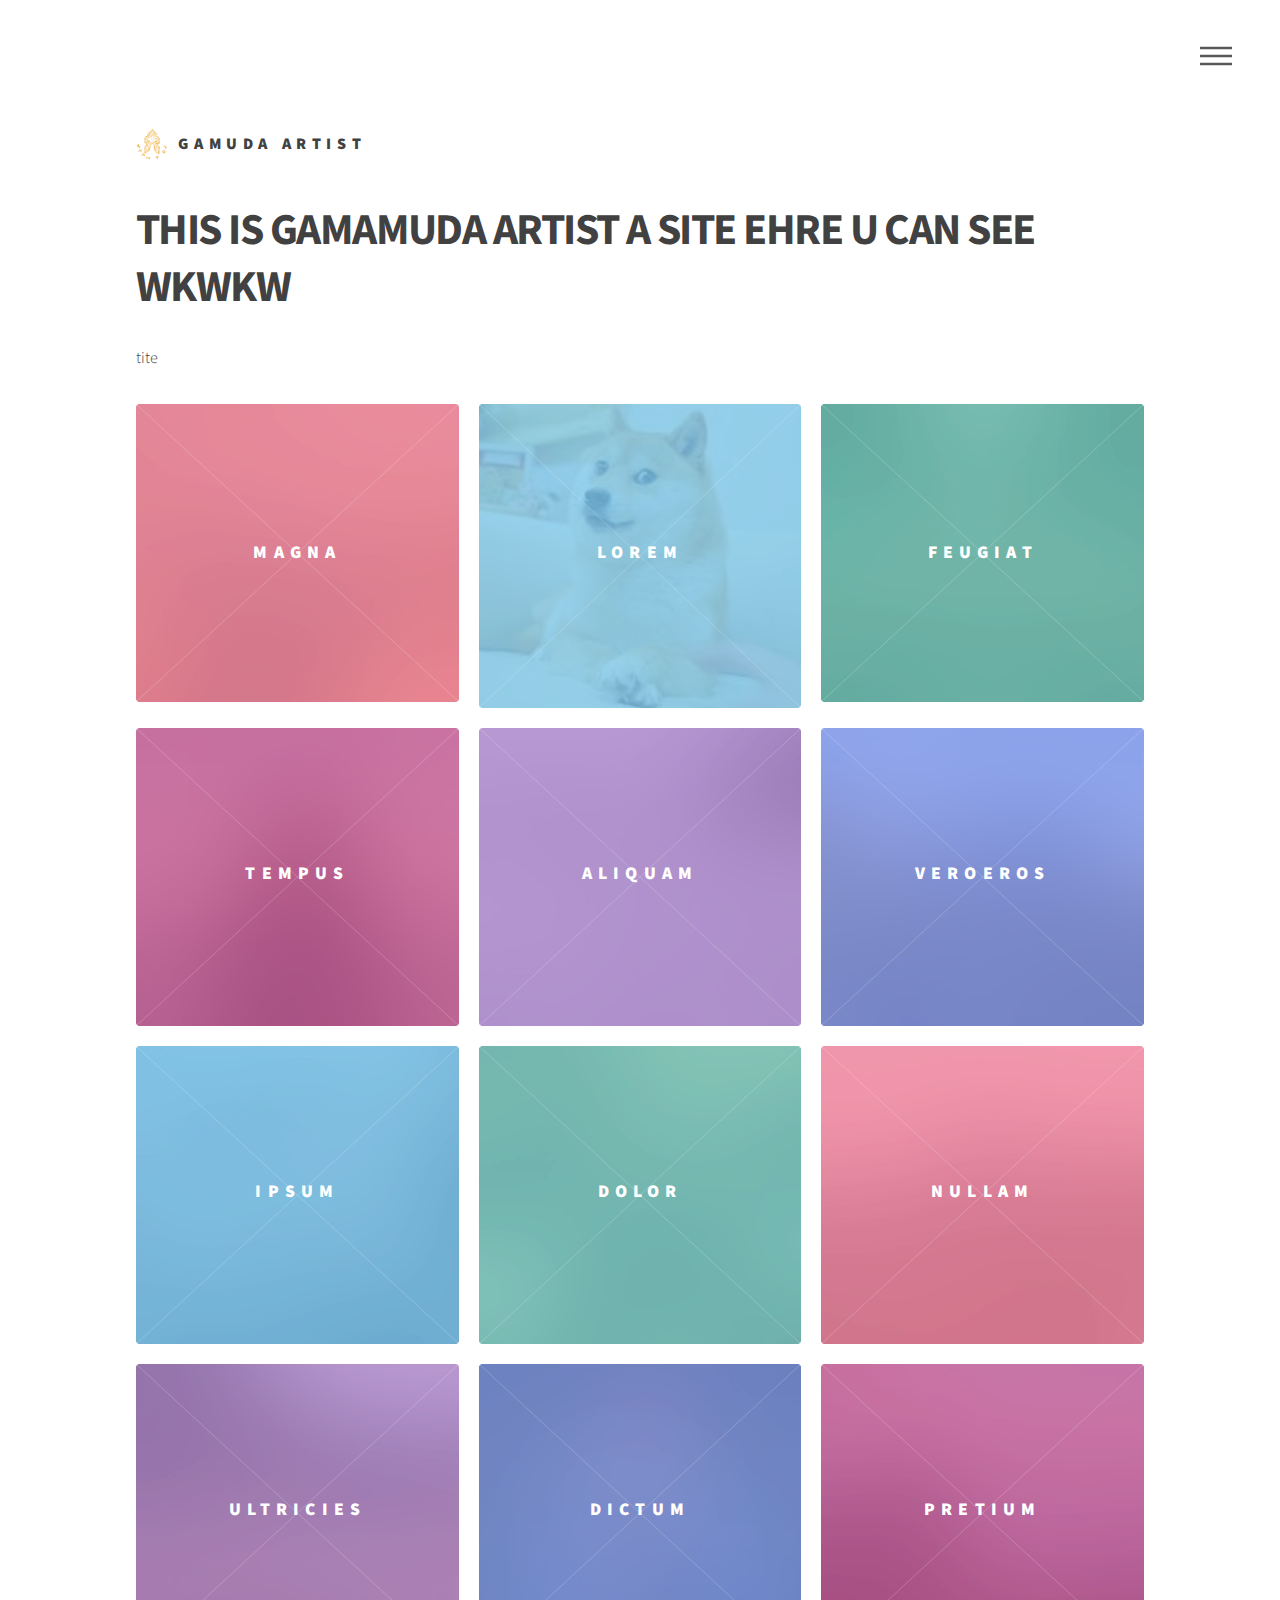
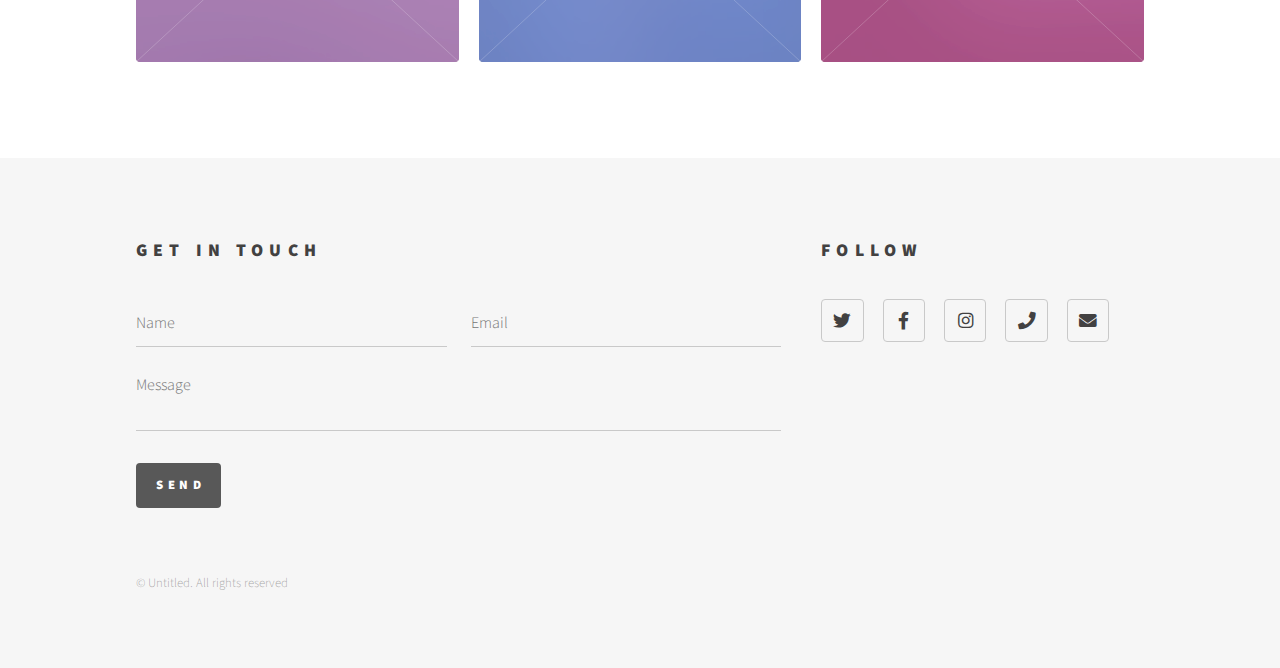
<file: index.html>
<!DOCTYPE HTML>
<!--
	Phantom by HTML5 UP
	html5up.net | @ajlkn
	Free for personal and commercial use under the CCA 3.0 license (html5up.net/license)
-->
<html>
	<head>
		<title>GAMUDA ARTIST</title>
		<meta charset="utf-8" />
		<meta name="viewport" content="width=device-width, initial-scale=1, user-scalable=no" />
		<link rel="stylesheet" href="assets/css/main.css" />
		<noscript><link rel="stylesheet" href="assets/css/noscript.css" /></noscript>
	</head>
	<body class="is-preload">
		<!-- Wrapper -->
			<div id="wrapper">

				<!-- Header -->
					<header id="header">
						<div class="inner">

							<!-- Logo -->
								<a href="index.html" class="logo">
									<span class="symbol"><img src="images/logo.png" alt="" /></span><span class="title">GAMUDA ARTIST</span>
								</a>

							<!-- Nav -->
								<nav>
									<ul>
										<li><a href="#menu">Menu</a></li>
									</ul>
								</nav>

						</div>
					</header>

				<!-- Menu -->
					<nav id="menu">
						<h2>Menu</h2>
						<ul>
							<li><a href="index.html">Home</a></li>
							<li><a href="generic.html">GAMUDA</a></li>
							<li><a href="generic.html">GARAMUDA</a></li>
							<li><a href="generic.html">GAMAMUDA</a></li>
							<li><a href="elements.html">GAKAMUDA</a></li>
						</ul>
					</nav>

				<!-- Main -->
					<div id="main">
						<div class="inner">
							<header>
								<h1>THIS IS GAMAMUDA ARTIST A SITE EHRE U CAN SEE WKWKW<br />
								</h1>
								<p>tite</p>
							</header>
							<section class="tiles">
								<article class="style1">
									<span class="image">
										<img src="images/pic01.jpg" alt="" />
									</span>
									<a href="magna.html">
										<h2>Magna</h2>
										<div class="content">
											<p>tite.</p>
										</div>
									</a>
								</article>
								<article class="style2">
									<span class="image">
										<img src="images/pic02.jpg" alt="" />
									</span>
									<a href="lorem.html
									
							">
										<h2>Lorem</h2>
										<div class="content">
											<p>tite.</p>
										</div>
									</a>
								</article>
								<article class="style3">
									<span class="image">
										<img src="images/pic03.jpg" alt="" />
									</span>
									<a href="feugiat
									.html">
										<h2>Feugiat</h2>
										<div class="content">
											<p>tite.</p>
										</div>
									</a>
								</article>
								<article class="style4">
									<span class="image">
										<img src="images/pic04.jpg" alt="" />
									</span>
									<a href="tempus.html">
										<h2>Tempus</h2>
										<div class="content">
											<p>tite.</p>
										</div>
									</a>
								</article>
								<article class="style5">
									<span class="image">
										<img src="images/pic05.jpg" alt="" />
									</span>
									<a href="aliquam
									.html">
										<h2>Aliquam</h2>
										<div class="content">
											<p>	tite.</p>
										</div>
									</a>
								</article>
								<article class="style6">
									<span class="image">
										<img src="images/pic06.jpg" alt="" />
									</span>
									<a href="veroeros.html">
										<h2>Veroeros</h2>
										<div class="content">
											<p>tite.</p>
										</div>
									</a>
								</article>
								<article class="style2">
									<span class="image">
										<img src="images/pic07.jpg" alt="" />
									</span>
									<a href="ipsum.html">
										<h2>Ipsum</h2>
										<div class="content">
											<p>tite.</p>
										</div>
									</a>
								</article>
								<article class="style3">
									<span class="image">
										<img src="images/pic08.jpg" alt="" />
									</span>
									<a href="dolor.html">
										<h2>Dolor</h2>
										<div class="content">
											<p>tite.</p>
										</div>
									</a>
								</article>
								<article class="style1">
									<span class="image">
										<img src="images/pic09.jpg" alt="" />
									</span>
									<a href="nullam.html">
										<h2>Nullam</h2>
										<div class="content">
											<p>tite.</p>
										</div>
									</a>
								</article>
								<article class="style5">
									<span class="image">
										<img src="images/pic10.jpg" alt="" />
									</span>
									<a href="ultricies.html">
										<h2>Ultricies</h2>
										<div class="content">
											<p>tite.</p>
										</div>
									</a>
								</article>
								<article class="style6">
									<span class="image">
										<img src="images/pic11.jpg" alt="" />
									</span>
									<a href="dictum.html">
										<h2>Dictum</h2>
										<div class="content">
											<p>tite.</p>
										</div>
									
									</a>
								</article>
								<article class="style4">
									<span class="image">
										<img src="images/pic12.jpg" alt="" />
									</span>
									<a href="pretium.html">
										<h2>Pretium</h2>
										<div class="content">
											<p>tite.</p>
										</div>
									</a>
								</article>
							</section>
						</div>
					</div>

				<!-- Footer -->
					<footer id="footer">
						<div class="inner">
							<section>
								<h2>Get in touch</h2>
								<form method="post" action="#">
									<div class="fields">
										<div class="field half">
											<input type="text" name="name" id="name" placeholder="Name" />
										</div>
										<div class="field half">
											<input type="email" name="email" id="email" placeholder="Email" />
										</div>
										<div class="field">
											<textarea name="message" id="message" placeholder="Message"></textarea>
										</div>
									</div>
									<ul class="actions">
										<li><input type="submit" value="Send" class="primary" /></li>
									</ul>
								</form>
							</section>
							<section>
								<h2>Follow</h2>
								<ul class="icons">
									<li><a href="#" class="icon brands style2 fa-twitter"><span class="label">Twitter</span></a></li>
									<li><a href="#" class="icon brands style2 fa-facebook-f"><span class="label">Facebook</span></a></li>
									<li><a href="#" class="icon brands style2 fa-instagram"><span class="label">Instagram</span></a></li>
								
									
								
									<li><a href="#" class="icon solid style2 fa-phone"><span class="label">Phone</span></a></li>
									<li><a href="#" class="icon solid style2 fa-envelope"><span class="label">Email</span></a></li>
								</ul>
							</section>
							<ul class="copyright">
								<li>&copy; Untitled. All rights reserved</li>
							</ul>
						</div>
					</footer>

			</div>

		<!-- Scripts -->
			<script src="assets/js/jquery.min.js"></script>
			<script src="assets/js/browser.min.js"></script>
			<script src="assets/js/breakpoints.min.js"></script>
			<script src="assets/js/util.js"></script>
			<script src="assets/js/main.js"></script>

	</body>
</html>
</file>
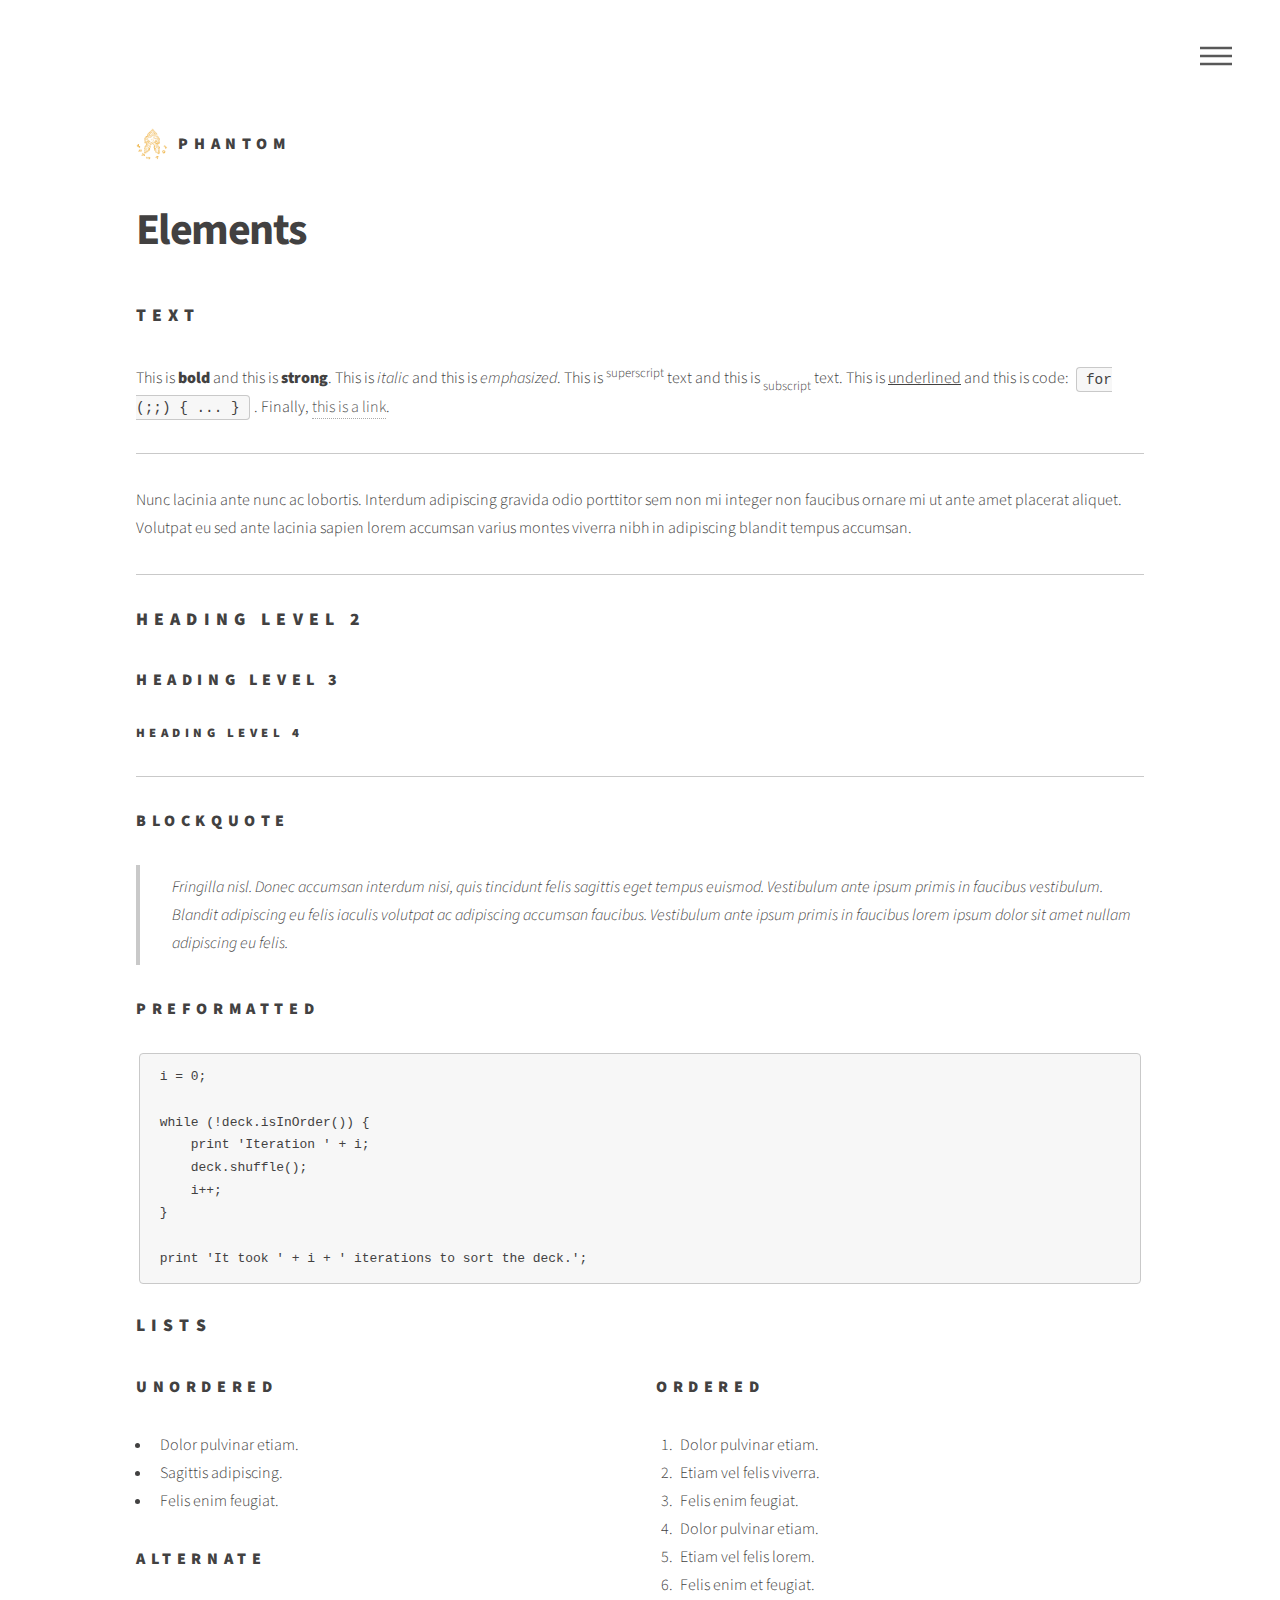
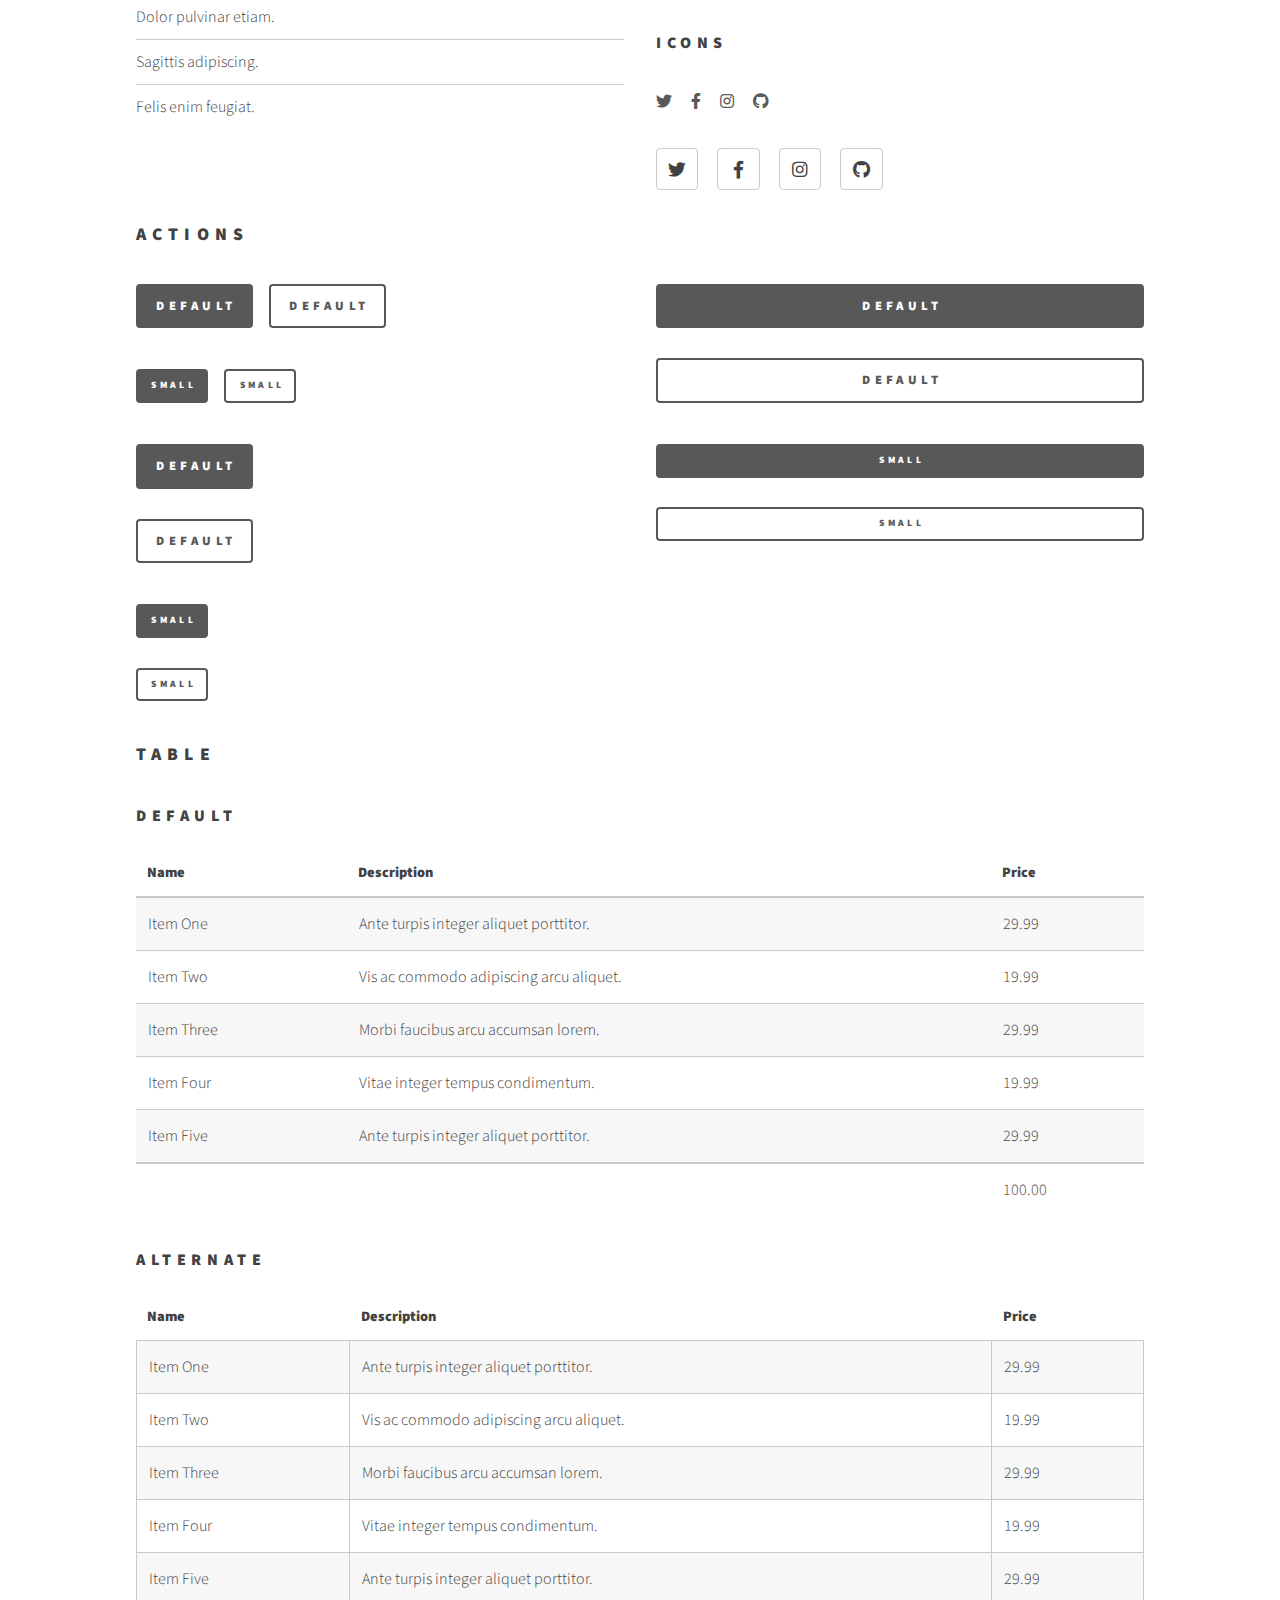
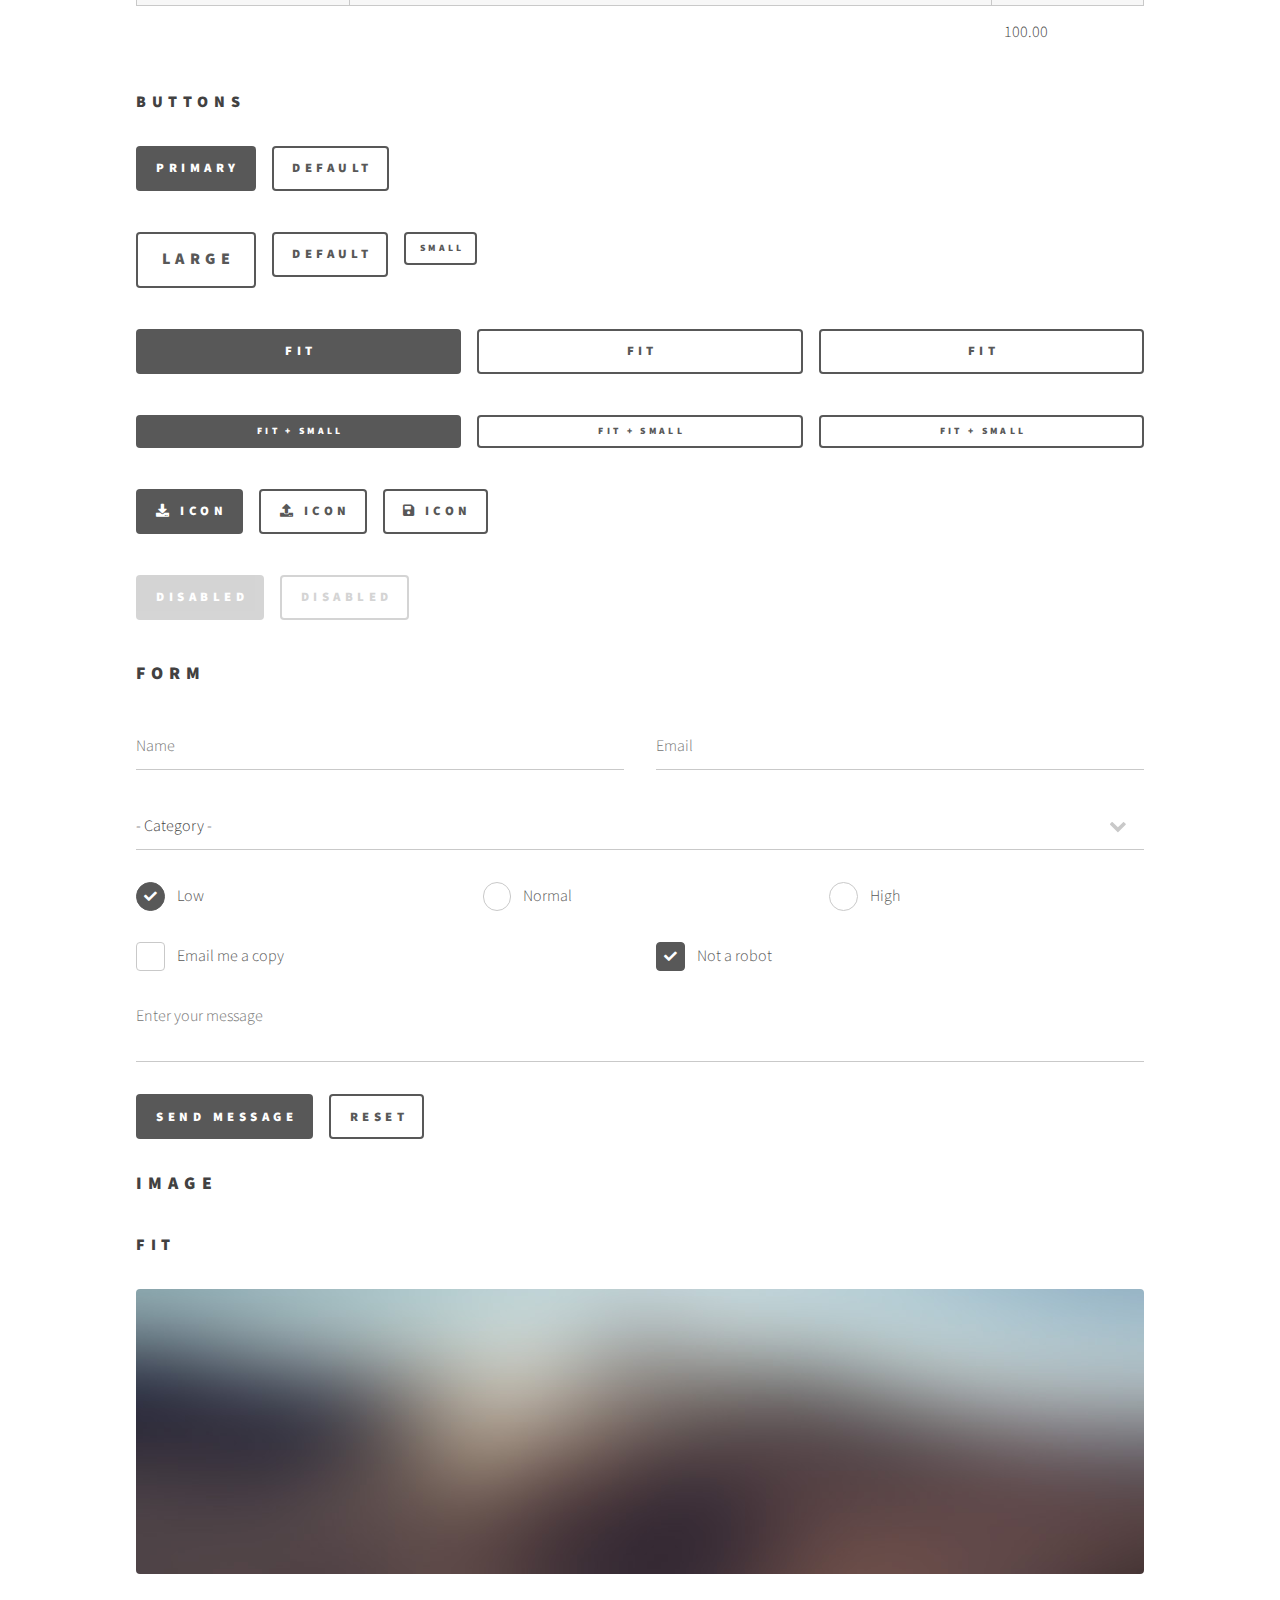
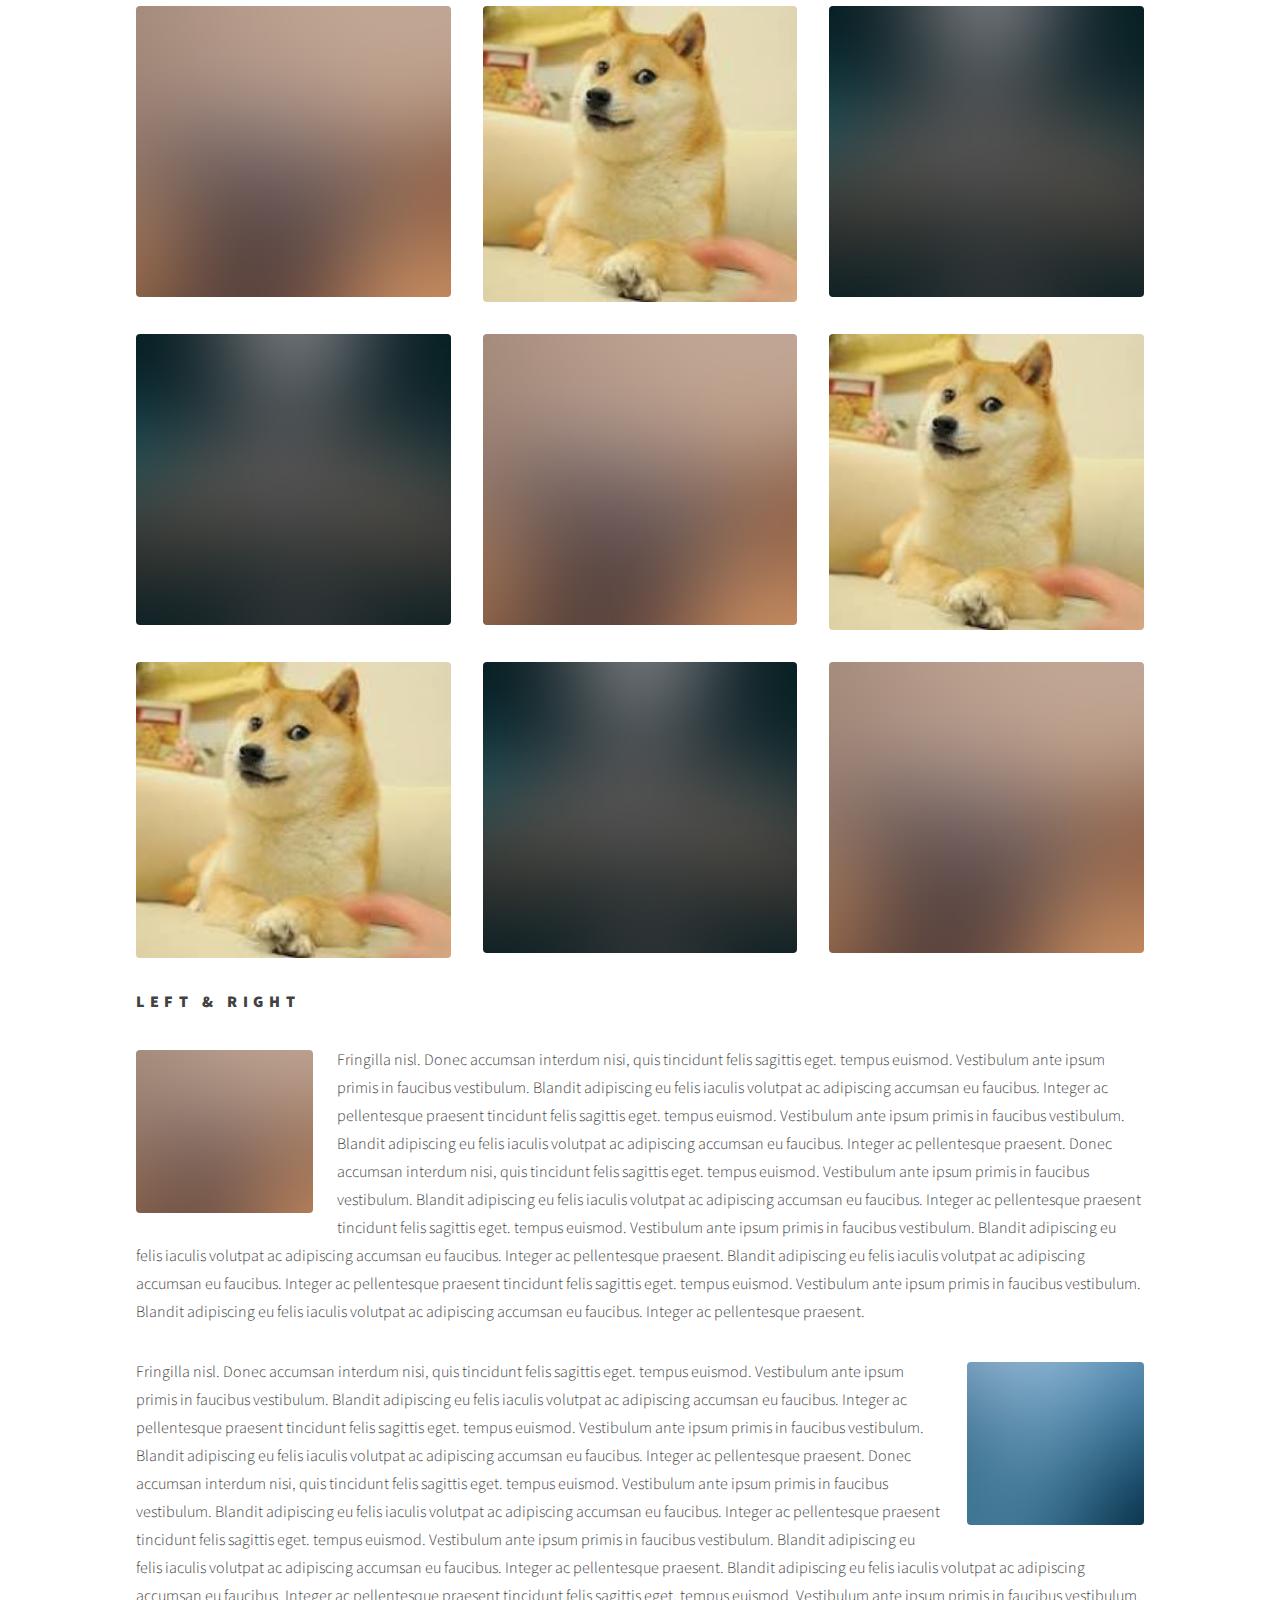
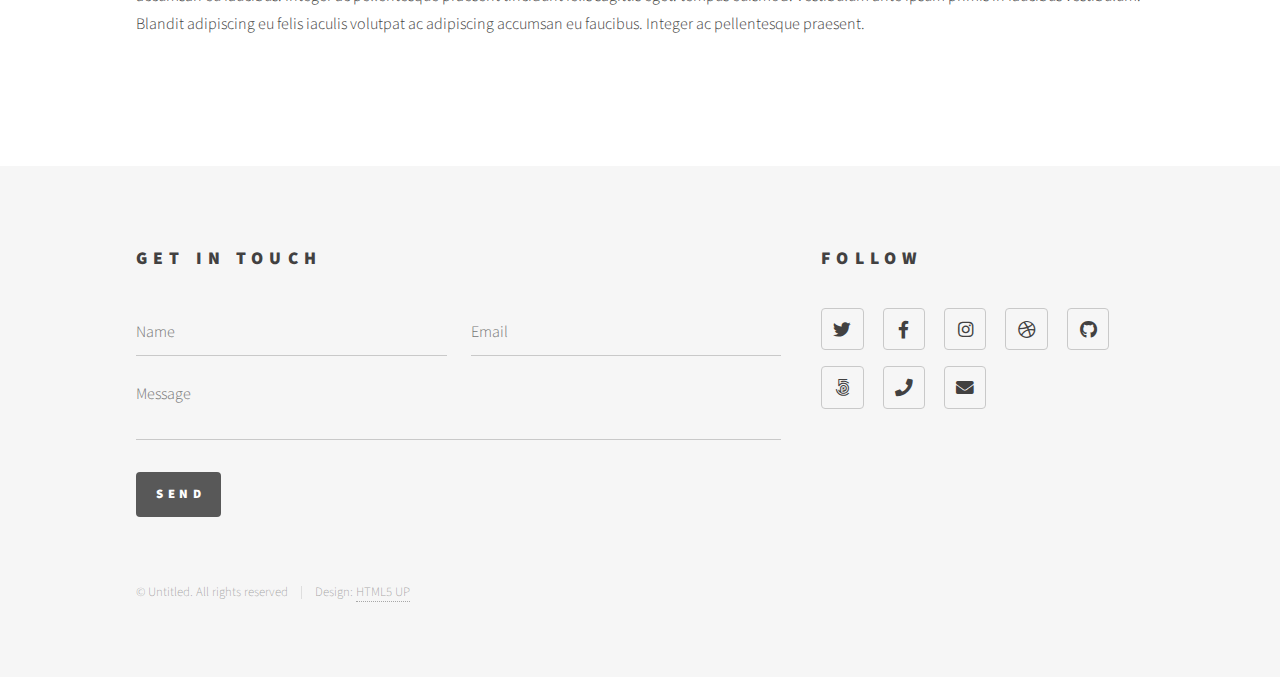
<file: elements.html>
<!DOCTYPE HTML>
<!--
	Phantom by HTML5 UP
	html5up.net | @ajlkn
	Free for personal and commercial use under the CCA 3.0 license (html5up.net/license)
-->
<html>
	<head>
		<title>LOVE LETTER</title>
		<meta charset="utf-8" />
		<meta name="viewport" content="width=device-width, initial-scale=1, user-scalable=no" />
		<link rel="stylesheet" href="assets/css/main.css" />
		<noscript><link rel="stylesheet" href="assets/css/noscript.css" /></noscript>
	</head>
	<body class="is-preload">
		<!-- Wrapper -->
			<div id="wrapper">

				<!-- Header -->
					<header id="header">
						<div class="inner">

							<!-- Logo -->
								<a href="index.html" class="logo">
									<span class="symbol"><img src="images/logo.png" alt="" /></span><span class="title">Phantom</span>
								</a>

							<!-- Nav -->
								<nav>
									<ul>
										<li><a href="#menu">Menu</a></li>
									</ul>
								</nav>

						</div>
					</header>

				<!-- Menu -->
					<nav id="menu">
						<h2>Menu</h2>
						<ul>
							<li><a href="index.html">Home</a></li>
							<li><a href="generic.html">Ipsum veroeros</a></li>
							<li><a href="generic.html">Tempus etiam</a></li>
							<li><a href="generic.html">Consequat dolor</a></li>
							<li><a href="elements.html">Elements</a></li>
						</ul>
					</nav>

				<!-- Main -->
					<div id="main">
						<div class="inner">
							<h1>Elements</h1>

							<!-- Text -->
								<section>
									<h2>Text</h2>
									<p>This is <b>bold</b> and this is <strong>strong</strong>. This is <i>italic</i> and this is <em>emphasized</em>.
									This is <sup>superscript</sup> text and this is <sub>subscript</sub> text.
									This is <u>underlined</u> and this is code: <code>for (;;) { ... }</code>. Finally, <a href="#">this is a link</a>.</p>
									<hr />
									<p>Nunc lacinia ante nunc ac lobortis. Interdum adipiscing gravida odio porttitor sem non mi integer non faucibus ornare mi ut ante amet placerat aliquet. Volutpat eu sed ante lacinia sapien lorem accumsan varius montes viverra nibh in adipiscing blandit tempus accumsan.</p>
									<hr />
									<h2>Heading Level 2</h2>
									<h3>Heading Level 3</h3>
									<h4>Heading Level 4</h4>
									<hr />
									<h3>Blockquote</h3>
									<blockquote>Fringilla nisl. Donec accumsan interdum nisi, quis tincidunt felis sagittis eget tempus euismod. Vestibulum ante ipsum primis in faucibus vestibulum. Blandit adipiscing eu felis iaculis volutpat ac adipiscing accumsan faucibus. Vestibulum ante ipsum primis in faucibus lorem ipsum dolor sit amet nullam adipiscing eu felis.</blockquote>
									<h3>Preformatted</h3>
									<pre><code>i = 0;

while (!deck.isInOrder()) {
    print 'Iteration ' + i;
    deck.shuffle();
    i++;
}

print 'It took ' + i + ' iterations to sort the deck.';</code></pre>
								</section>

							<!-- Lists -->
								<section>
									<h2>Lists</h2>
									<div class="row">
										<div class="col-6 col-12-medium">
											<h3>Unordered</h3>
											<ul>
												<li>Dolor pulvinar etiam.</li>
												<li>Sagittis adipiscing.</li>
												<li>Felis enim feugiat.</li>
											</ul>
											<h3>Alternate</h3>
											<ul class="alt">
												<li>Dolor pulvinar etiam.</li>
												<li>Sagittis adipiscing.</li>
												<li>Felis enim feugiat.</li>
											</ul>
										</div>
										<div class="col-6 col-12-medium">
											<h3>Ordered</h3>
											<ol>
												<li>Dolor pulvinar etiam.</li>
												<li>Etiam vel felis viverra.</li>
												<li>Felis enim feugiat.</li>
												<li>Dolor pulvinar etiam.</li>
												<li>Etiam vel felis lorem.</li>
												<li>Felis enim et feugiat.</li>
											</ol>
											<h3>Icons</h3>
											<ul class="icons">
												<li><a href="#" class="icon brands style1 fa-twitter"><span class="label">Twitter</span></a></li>
												<li><a href="#" class="icon brands style1 fa-facebook-f"><span class="label">Facebook</span></a></li>
												<li><a href="#" class="icon brands style1 fa-instagram"><span class="label">Instagram</span></a></li>
												<li><a href="#" class="icon brands style1 fa-github"><span class="label">Github</span></a></li>
											</ul>
											<ul class="icons">
												<li><a href="#" class="icon brands style2 fa-twitter"><span class="label">Twitter</span></a></li>
												<li><a href="#" class="icon brands style2 fa-facebook-f"><span class="label">Facebook</span></a></li>
												<li><a href="#" class="icon brands style2 fa-instagram"><span class="label">Instagram</span></a></li>
												<li><a href="#" class="icon brands style2 fa-github"><span class="label">Github</span></a></li>
											</ul>
										</div>
									</div>
									<h2>Actions</h2>
									<div class="row">
										<div class="col-6 col-12-medium">
											<ul class="actions">
												<li><a href="#" class="button primary">Default</a></li>
												<li><a href="#" class="button">Default</a></li>
											</ul>
											<ul class="actions small">
												<li><a href="#" class="button primary small">Small</a></li>
												<li><a href="#" class="button small">Small</a></li>
											</ul>
											<ul class="actions stacked">
												<li><a href="#" class="button primary">Default</a></li>
												<li><a href="#" class="button">Default</a></li>
											</ul>
											<ul class="actions stacked">
												<li><a href="#" class="button primary small">Small</a></li>
												<li><a href="#" class="button small">Small</a></li>
											</ul>
										</div>
										<div class="col-6 col-12-medium">
											<ul class="actions stacked">
												<li><a href="#" class="button primary fit">Default</a></li>
												<li><a href="#" class="button fit">Default</a></li>
											</ul>
											<ul class="actions stacked">
												<li><a href="#" class="button primary small fit">Small</a></li>
												<li><a href="#" class="button small fit">Small</a></li>
											</ul>
										</div>
									</div>
								</section>

							<!-- Table -->
								<section>
									<h2>Table</h2>
									<h3>Default</h3>
									<div class="table-wrapper">
										<table>
											<thead>
												<tr>
													<th>Name</th>
													<th>Description</th>
													<th>Price</th>
												</tr>
											</thead>
											<tbody>
												<tr>
													<td>Item One</td>
													<td>Ante turpis integer aliquet porttitor.</td>
													<td>29.99</td>
												</tr>
												<tr>
													<td>Item Two</td>
													<td>Vis ac commodo adipiscing arcu aliquet.</td>
													<td>19.99</td>
												</tr>
												<tr>
													<td>Item Three</td>
													<td> Morbi faucibus arcu accumsan lorem.</td>
													<td>29.99</td>
												</tr>
												<tr>
													<td>Item Four</td>
													<td>Vitae integer tempus condimentum.</td>
													<td>19.99</td>
												</tr>
												<tr>
													<td>Item Five</td>
													<td>Ante turpis integer aliquet porttitor.</td>
													<td>29.99</td>
												</tr>
											</tbody>
											<tfoot>
												<tr>
													<td colspan="2"></td>
													<td>100.00</td>
												</tr>
											</tfoot>
										</table>
									</div>

									<h3>Alternate</h3>
									<div class="table-wrapper">
										<table class="alt">
											<thead>
												<tr>
													<th>Name</th>
													<th>Description</th>
													<th>Price</th>
												</tr>
											</thead>
											<tbody>
												<tr>
													<td>Item One</td>
													<td>Ante turpis integer aliquet porttitor.</td>
													<td>29.99</td>
												</tr>
												<tr>
													<td>Item Two</td>
													<td>Vis ac commodo adipiscing arcu aliquet.</td>
													<td>19.99</td>
												</tr>
												<tr>
													<td>Item Three</td>
													<td> Morbi faucibus arcu accumsan lorem.</td>
													<td>29.99</td>
												</tr>
												<tr>
													<td>Item Four</td>
													<td>Vitae integer tempus condimentum.</td>
													<td>19.99</td>
												</tr>
												<tr>
													<td>Item Five</td>
													<td>Ante turpis integer aliquet porttitor.</td>
													<td>29.99</td>
												</tr>
											</tbody>
											<tfoot>
												<tr>
													<td colspan="2"></td>
													<td>100.00</td>
												</tr>
											</tfoot>
										</table>
									</div>
								</section>

							<!-- Buttons -->
								<section>
									<h3>Buttons</h3>
									<ul class="actions">
										<li><a href="#" class="button primary">Primary</a></li>
										<li><a href="#" class="button">Default</a></li>
									</ul>
									<ul class="actions">
										<li><a href="#" class="button large">Large</a></li>
										<li><a href="#" class="button">Default</a></li>
										<li><a href="#" class="button small">Small</a></li>
									</ul>
									<ul class="actions fit">
										<li><a href="#" class="button primary fit">Fit</a></li>
										<li><a href="#" class="button fit">Fit</a></li>
										<li><a href="#" class="button fit">Fit</a></li>
									</ul>
									<ul class="actions fit small">
										<li><a href="#" class="button primary fit small">Fit + Small</a></li>
										<li><a href="#" class="button fit small">Fit + Small</a></li>
										<li><a href="#" class="button fit small">Fit + Small</a></li>
									</ul>
									<ul class="actions">
										<li><a href="#" class="button primary icon solid fa-download">Icon</a></li>
										<li><a href="#" class="button icon solid fa-upload">Icon</a></li>
										<li><a href="#" class="button icon solid fa-save">Icon</a></li>
									</ul>
									<ul class="actions">
										<li><span class="button primary disabled">Disabled</span></li>
										<li><span class="button disabled">Disabled</span></li>
									</ul>
								</section>

							<!-- Form -->
								<section>
									<h2>Form</h2>
									<form method="post" action="#">
										<div class="row gtr-uniform">
											<div class="col-6 col-12-xsmall">
												<input type="text" name="demo-name" id="demo-name" value="" placeholder="Name" />
											</div>
											<div class="col-6 col-12-xsmall">
												<input type="email" name="demo-email" id="demo-email" value="" placeholder="Email" />
											</div>
											<div class="col-12">
												<select name="demo-category" id="demo-category">
													<option value="">- Category -</option>
													<option value="1">Manufacturing</option>
													<option value="1">Shipping</option>
													<option value="1">Administration</option>
													<option value="1">Human Resources</option>
												</select>
											</div>
											<div class="col-4 col-12-small">
												<input type="radio" id="demo-priority-low" name="demo-priority" checked>
												<label for="demo-priority-low">Low</label>
											</div>
											<div class="col-4 col-12-small">
												<input type="radio" id="demo-priority-normal" name="demo-priority">
												<label for="demo-priority-normal">Normal</label>
											</div>
											<div class="col-4 col-12-small">
												<input type="radio" id="demo-priority-high" name="demo-priority">
												<label for="demo-priority-high">High</label>
											</div>
											<div class="col-6 col-12-small">
												<input type="checkbox" id="demo-copy" name="demo-copy">
												<label for="demo-copy">Email me a copy</label>
											</div>
											<div class="col-6 col-12-small">
												<input type="checkbox" id="demo-human" name="demo-human" checked>
												<label for="demo-human">Not a robot</label>
											</div>
											<div class="col-12">
												<textarea name="demo-message" id="demo-message" placeholder="Enter your message" rows="6"></textarea>
											</div>
											<div class="col-12">
												<ul class="actions">
													<li><input type="submit" value="Send Message" class="primary" /></li>
													<li><input type="reset" value="Reset" /></li>
												</ul>
											</div>
										</div>
									</form>
								</section>

							<!-- Image -->
								<section>
									<h2>Image</h2>
									<h3>Fit</h3>
									<div class="box alt">
										<div class="row gtr-uniform">
											<div class="col-12"><span class="image fit"><img src="images/pic13.jpg" alt="" /></span></div>
											<div class="col-4"><span class="image fit"><img src="images/pic01.jpg" alt="" /></span></div>
											<div class="col-4"><span class="image fit"><img src="images/pic02.jpg" alt="" /></span></div>
											<div class="col-4"><span class="image fit"><img src="images/pic03.jpg" alt="" /></span></div>
											<div class="col-4"><span class="image fit"><img src="images/pic03.jpg" alt="" /></span></div>
											<div class="col-4"><span class="image fit"><img src="images/pic01.jpg" alt="" /></span></div>
											<div class="col-4"><span class="image fit"><img src="images/pic02.jpg" alt="" /></span></div>
											<div class="col-4"><span class="image fit"><img src="images/pic02.jpg" alt="" /></span></div>
											<div class="col-4"><span class="image fit"><img src="images/pic03.jpg" alt="" /></span></div>
											<div class="col-4"><span class="image fit"><img src="images/pic01.jpg" alt="" /></span></div>
										</div>
									</div>
									<h3>Left &amp; Right</h3>
									<p><span class="image left"><img src="images/pic14.jpg" alt="" /></span>Fringilla nisl. Donec accumsan interdum nisi, quis tincidunt felis sagittis eget. tempus euismod. Vestibulum ante ipsum primis in faucibus vestibulum. Blandit adipiscing eu felis iaculis volutpat ac adipiscing accumsan eu faucibus. Integer ac pellentesque praesent tincidunt felis sagittis eget. tempus euismod. Vestibulum ante ipsum primis in faucibus vestibulum. Blandit adipiscing eu felis iaculis volutpat ac adipiscing accumsan eu faucibus. Integer ac pellentesque praesent. Donec accumsan interdum nisi, quis tincidunt felis sagittis eget. tempus euismod. Vestibulum ante ipsum primis in faucibus vestibulum. Blandit adipiscing eu felis iaculis volutpat ac adipiscing accumsan eu faucibus. Integer ac pellentesque praesent tincidunt felis sagittis eget. tempus euismod. Vestibulum ante ipsum primis in faucibus vestibulum. Blandit adipiscing eu felis iaculis volutpat ac adipiscing accumsan eu faucibus. Integer ac pellentesque praesent. Blandit adipiscing eu felis iaculis volutpat ac adipiscing accumsan eu faucibus. Integer ac pellentesque praesent tincidunt felis sagittis eget. tempus euismod. Vestibulum ante ipsum primis in faucibus vestibulum. Blandit adipiscing eu felis iaculis volutpat ac adipiscing accumsan eu faucibus. Integer ac pellentesque praesent.</p>
									<p><span class="image right"><img src="images/pic15.jpg" alt="" /></span>Fringilla nisl. Donec accumsan interdum nisi, quis tincidunt felis sagittis eget. tempus euismod. Vestibulum ante ipsum primis in faucibus vestibulum. Blandit adipiscing eu felis iaculis volutpat ac adipiscing accumsan eu faucibus. Integer ac pellentesque praesent tincidunt felis sagittis eget. tempus euismod. Vestibulum ante ipsum primis in faucibus vestibulum. Blandit adipiscing eu felis iaculis volutpat ac adipiscing accumsan eu faucibus. Integer ac pellentesque praesent. Donec accumsan interdum nisi, quis tincidunt felis sagittis eget. tempus euismod. Vestibulum ante ipsum primis in faucibus vestibulum. Blandit adipiscing eu felis iaculis volutpat ac adipiscing accumsan eu faucibus. Integer ac pellentesque praesent tincidunt felis sagittis eget. tempus euismod. Vestibulum ante ipsum primis in faucibus vestibulum. Blandit adipiscing eu felis iaculis volutpat ac adipiscing accumsan eu faucibus. Integer ac pellentesque praesent. Blandit adipiscing eu felis iaculis volutpat ac adipiscing accumsan eu faucibus. Integer ac pellentesque praesent tincidunt felis sagittis eget. tempus euismod. Vestibulum ante ipsum primis in faucibus vestibulum. Blandit adipiscing eu felis iaculis volutpat ac adipiscing accumsan eu faucibus. Integer ac pellentesque praesent.</p>
								</section>

						</div>
					</div>

				<!-- Footer -->
					<footer id="footer">
						<div class="inner">
							<section>
								<h2>Get in touch</h2>
								<form method="post" action="#">
									<div class="fields">
										<div class="field half">
											<input type="text" name="name" id="name" placeholder="Name" />
										</div>
										<div class="field half">
											<input type="email" name="email" id="email" placeholder="Email" />
										</div>
										<div class="field">
											<textarea name="message" id="message" placeholder="Message"></textarea>
										</div>
									</div>
									<ul class="actions">
										<li><input type="submit" value="Send" class="primary" /></li>
									</ul>
								</form>
							</section>
							<section>
								<h2>Follow</h2>
								<ul class="icons">
									<li><a href="#" class="icon brands style2 fa-twitter"><span class="label">Twitter</span></a></li>
									<li><a href="#" class="icon brands style2 fa-facebook-f"><span class="label">Facebook</span></a></li>
									<li><a href="#" class="icon brands style2 fa-instagram"><span class="label">Instagram</span></a></li>
									<li><a href="#" class="icon brands style2 fa-dribbble"><span class="label">Dribbble</span></a></li>
									<li><a href="#" class="icon brands style2 fa-github"><span class="label">GitHub</span></a></li>
									<li><a href="#" class="icon brands style2 fa-500px"><span class="label">500px</span></a></li>
									<li><a href="#" class="icon solid style2 fa-phone"><span class="label">Phone</span></a></li>
									<li><a href="#" class="icon solid style2 fa-envelope"><span class="label">Email</span></a></li>
								</ul>
							</section>
							<ul class="copyright">
								<li>&copy; Untitled. All rights reserved</li><li>Design: <a href="http://html5up.net">HTML5 UP</a></li>
							</ul>
						</div>
					</footer>

			</div>

		<!-- Scripts -->
			<script src="assets/js/jquery.min.js"></script>
			<script src="assets/js/browser.min.js"></script>
			<script src="assets/js/breakpoints.min.js"></script>
			<script src="assets/js/util.js"></script>
			<script src="assets/js/main.js"></script>

	</body>
</html>
</file>
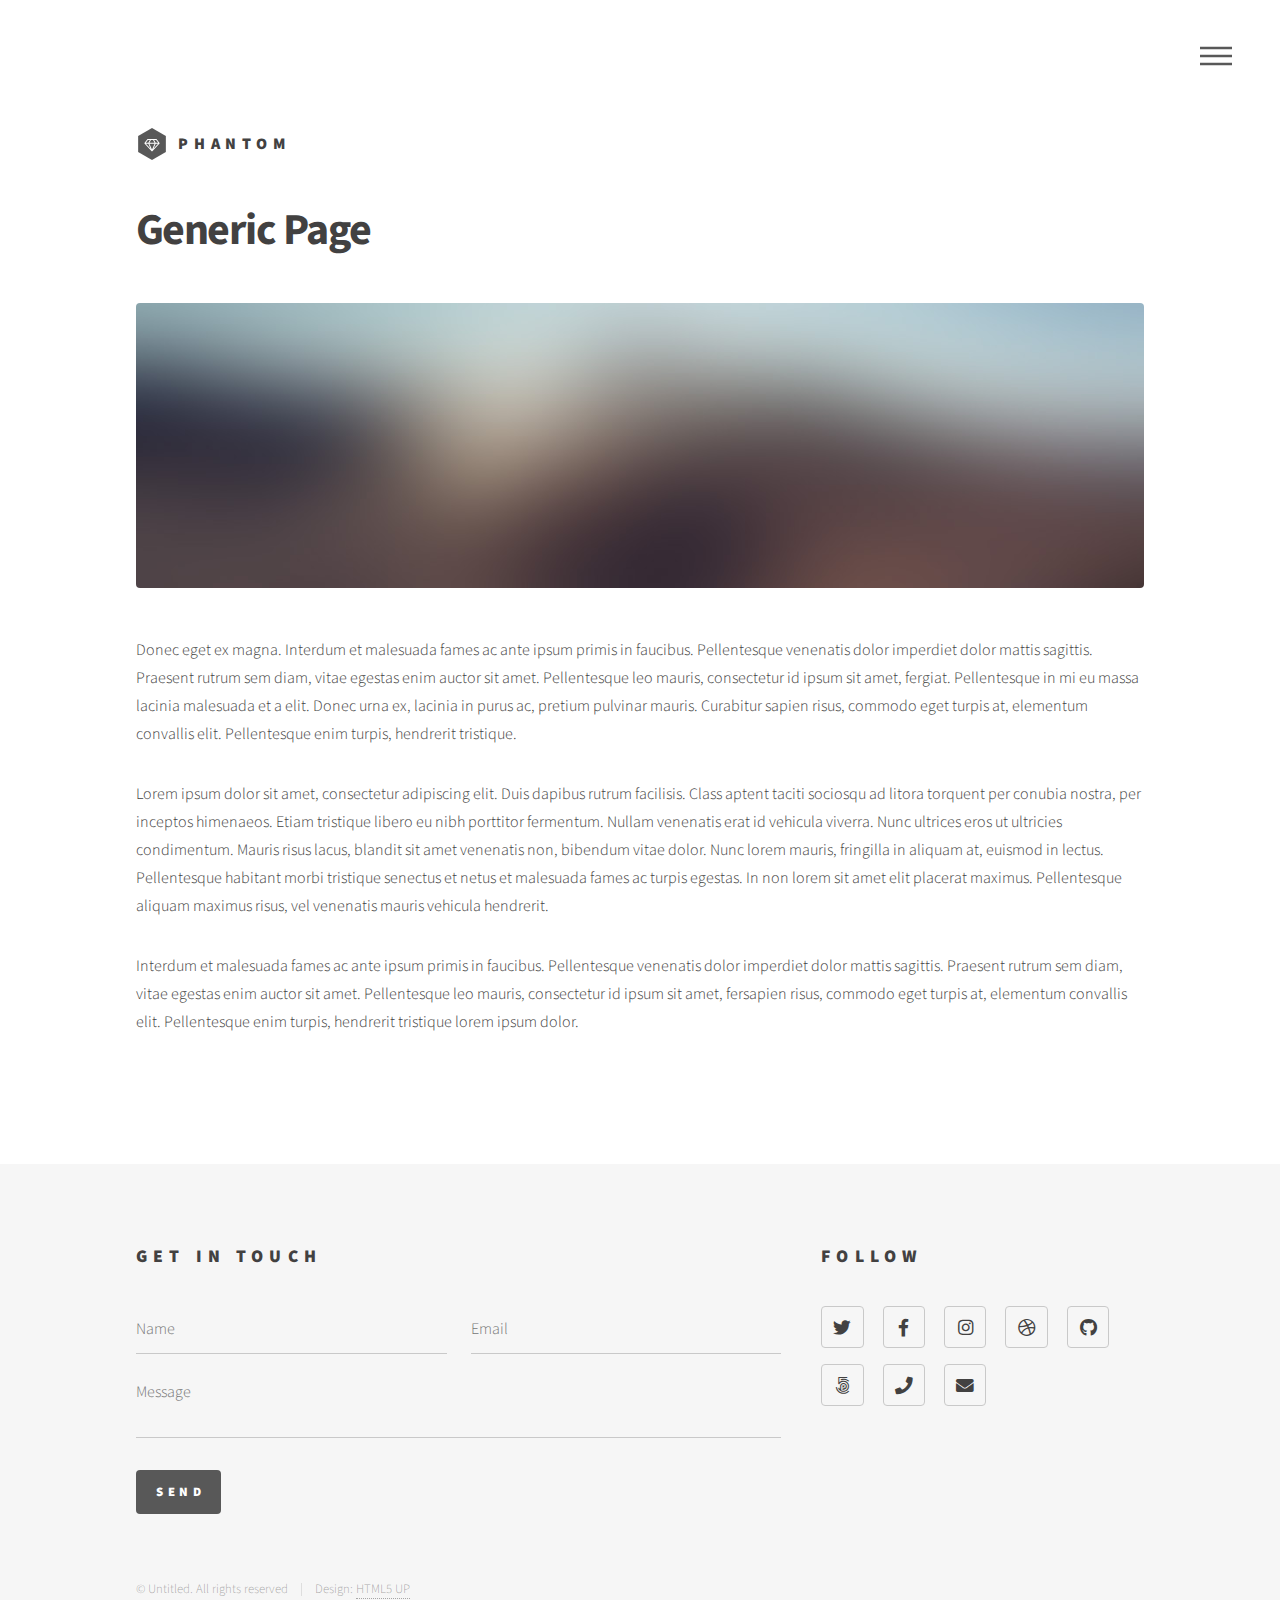
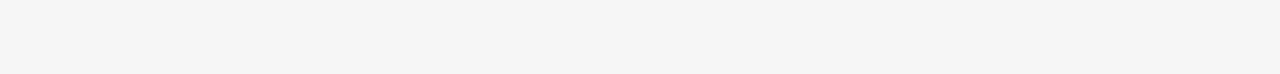
<file: generic.html>
<!DOCTYPE HTML>
<!--
	Phantom by HTML5 UP
	html5up.net | @ajlkn
	Free for personal and commercial use under the CCA 3.0 license (html5up.net/license)
-->
<html>
	<head>
		<title>Generic - Phantom by HTML5 UP</title>
		<meta charset="utf-8" />
		<meta name="viewport" content="width=device-width, initial-scale=1, user-scalable=no" />
		<link rel="stylesheet" href="assets/css/main.css" />
		<noscript><link rel="stylesheet" href="assets/css/noscript.css" /></noscript>
	</head>
	<body class="is-preload">
		<!-- Wrapper -->
			<div id="wrapper">

				<!-- Header -->
					<header id="header">
						<div class="inner">

							<!-- Logo -->
								<a href="index.html" class="logo">
									<span class="symbol"><img src="images/logo.svg" alt="" /></span><span class="title">Phantom</span>
								</a>

							<!-- Nav -->
								<nav>
									<ul>
										<li><a href="#menu">Menu</a></li>
									</ul>
								</nav>

						</div>
					</header>

				<!-- Menu -->
					<nav id="menu">
						<h2>Menu</h2>
						<ul>
							<li><a href="index.html">Home</a></li>
							<li><a href="generic.html">Ipsum veroeros</a></li>
							<li><a href="generic.html">Tempus etiam</a></li>
							<li><a href="generic.html">Consequat dolor</a></li>
							<li><a href="elements.html">Elements</a></li>
						</ul>
					</nav>

				<!-- Main -->
					<div id="main">
						<div class="inner">
							<h1>Generic Page</h1>
							<span class="image main"><img src="images/pic13.jpg" alt="" /></span>
							<p>Donec eget ex magna. Interdum et malesuada fames ac ante ipsum primis in faucibus. Pellentesque venenatis dolor imperdiet dolor mattis sagittis. Praesent rutrum sem diam, vitae egestas enim auctor sit amet. Pellentesque leo mauris, consectetur id ipsum sit amet, fergiat. Pellentesque in mi eu massa lacinia malesuada et a elit. Donec urna ex, lacinia in purus ac, pretium pulvinar mauris. Curabitur sapien risus, commodo eget turpis at, elementum convallis elit. Pellentesque enim turpis, hendrerit tristique.</p>
							<p>Lorem ipsum dolor sit amet, consectetur adipiscing elit. Duis dapibus rutrum facilisis. Class aptent taciti sociosqu ad litora torquent per conubia nostra, per inceptos himenaeos. Etiam tristique libero eu nibh porttitor fermentum. Nullam venenatis erat id vehicula viverra. Nunc ultrices eros ut ultricies condimentum. Mauris risus lacus, blandit sit amet venenatis non, bibendum vitae dolor. Nunc lorem mauris, fringilla in aliquam at, euismod in lectus. Pellentesque habitant morbi tristique senectus et netus et malesuada fames ac turpis egestas. In non lorem sit amet elit placerat maximus. Pellentesque aliquam maximus risus, vel venenatis mauris vehicula hendrerit.</p>
							<p>Interdum et malesuada fames ac ante ipsum primis in faucibus. Pellentesque venenatis dolor imperdiet dolor mattis sagittis. Praesent rutrum sem diam, vitae egestas enim auctor sit amet. Pellentesque leo mauris, consectetur id ipsum sit amet, fersapien risus, commodo eget turpis at, elementum convallis elit. Pellentesque enim turpis, hendrerit tristique lorem ipsum dolor.</p>
						</div>
					</div>

				<!-- Footer -->
					<footer id="footer">
						<div class="inner">
							<section>
								<h2>Get in touch</h2>
								<form method="post" action="#">
									<div class="fields">
										<div class="field half">
											<input type="text" name="name" id="name" placeholder="Name" />
										</div>
										<div class="field half">
											<input type="email" name="email" id="email" placeholder="Email" />
										</div>
										<div class="field">
											<textarea name="message" id="message" placeholder="Message"></textarea>
										</div>
									</div>
									<ul class="actions">
										<li><input type="submit" value="Send" class="primary" /></li>
									</ul>
								</form>
							</section>
							<section>
								<h2>Follow</h2>
								<ul class="icons">
									<li><a href="#" class="icon brands style2 fa-twitter"><span class="label">Twitter</span></a></li>
									<li><a href="#" class="icon brands style2 fa-facebook-f"><span class="label">Facebook</span></a></li>
									<li><a href="#" class="icon brands style2 fa-instagram"><span class="label">Instagram</span></a></li>
									<li><a href="#" class="icon brands style2 fa-dribbble"><span class="label">Dribbble</span></a></li>
									<li><a href="#" class="icon brands style2 fa-github"><span class="label">GitHub</span></a></li>
									<li><a href="#" class="icon brands style2 fa-500px"><span class="label">500px</span></a></li>
									<li><a href="#" class="icon solid style2 fa-phone"><span class="label">Phone</span></a></li>
									<li><a href="#" class="icon solid style2 fa-envelope"><span class="label">Email</span></a></li>
								</ul>
							</section>
							<ul class="copyright">
								<li>&copy; Untitled. All rights reserved</li><li>Design: <a href="http://html5up.net">HTML5 UP</a></li>
							</ul>
						</div>
					</footer>

			</div>

		<!-- Scripts -->
			<script src="assets/js/jquery.min.js"></script>
			<script src="assets/js/browser.min.js"></script>
			<script src="assets/js/breakpoints.min.js"></script>
			<script src="assets/js/util.js"></script>
			<script src="assets/js/main.js"></script>

	</body>
</html>
</file>
<file: assets/css/noscript.css>
/*
	Phantom by HTML5 UP
	html5up.net | @ajlkn
	Free for personal and commercial use under the CCA 3.0 license (html5up.net/license)
*/

/* Tiles */

	body.is-preload .tiles article {
		-moz-transform: none;
		-webkit-transform: none;
		-ms-transform: none;
		transform: none;
		opacity: 1;
	}
</file>
<file: assets/css/main.css>
@import url(fontawesome-all.min.css);
@import url("https://fonts.googleapis.com/css?family=Source+Sans+Pro:300,700,900");

/*
	Phantom by HTML5 UP
	html5up.net | @ajlkn
	Free for personal and commercial use under the CCA 3.0 license (html5up.net/license)
*/

html, body, div, span, applet, object,
iframe, h1, h2, h3, h4, h5, h6, p, blockquote,
pre, a, abbr, acronym, address, big, cite,
code, del, dfn, em, img, ins, kbd, q, s, samp,
small, strike, strong, sub, sup, tt, var, b,
u, i, center, dl, dt, dd, ol, ul, li, fieldset,
form, label, legend, table, caption, tbody,
tfoot, thead, tr, th, td, article, aside,
canvas, details, embed, figure, figcaption,
footer, header, hgroup, menu, nav, output, ruby,
section, summary, time, mark, audio, video {
	margin: 0;
	padding: 0;
	border: 0;
	font-size: 100%;
	font: inherit;
	vertical-align: baseline;}

article, aside, details, figcaption, figure,
footer, header, hgroup, menu, nav, section {
	display: block;}

body {
	line-height: 1;
}

ol, ul {
	list-style: none;
}

blockquote, q {
	quotes: none;
}

	blockquote:before, blockquote:after, q:before, q:after {
		content: '';
		content: none;
	}

table {
	border-collapse: collapse;
	border-spacing: 0;
}

body {
	-webkit-text-size-adjust: none;
}

mark {
	background-color: transparent;
	color: inherit;
}

input::-moz-focus-inner {
	border: 0;
	padding: 0;
}

input, select, textarea {
	-moz-appearance: none;
	-webkit-appearance: none;
	-ms-appearance: none;
	appearance: none;
}

/* Basic */

	@-ms-viewport {
		width: device-width;
	}

	body {
		-ms-overflow-style: scrollbar;
	}

	@media screen and (max-width: 480px) {

		html, body {
			min-width: 320px;
		}

	}

	html {
		box-sizing: border-box;
	}

	*, *:before, *:after {
		box-sizing: inherit;
	}

	body {
		background: #ffffff;
	}

		body.is-preload *, body.is-preload *:before, body.is-preload *:after {
			-moz-animation: none !important;
			-webkit-animation: none !important;
			-ms-animation: none !important;
			animation: none !important;
			-moz-transition: none !important;
			-webkit-transition: none !important;
			-ms-transition: none !important;
			transition: none !important;
		}

/* Type */

	body, input, select, textarea {
		color: #424141;
		font-family: "Source Sans Pro", Helvetica, sans-serif;
		font-size: 16pt;
		font-weight: 300;
		line-height: 1.75;
	}

		@media screen and (max-width: 1680px) {

			body, input, select, textarea {
				font-size: 14pt;
			}

		}

		@media screen and (max-width: 1280px) {

			body, input, select, textarea {
				font-size: 12pt;
			}

		}

	a {
		-moz-transition: border-bottom-color 0.2s ease, color 0.2s ease;
		-webkit-transition: border-bottom-color 0.2s ease, color 0.2s ease;
		-ms-transition: border-bottom-color 0.2s ease, color 0.2s ease;
		transition: border-bottom-color 0.2s ease, color 0.2s ease;
		text-decoration: none;
		color: #585858;
		border-bottom: dotted 1px rgba(88, 88, 88, 0.5);
	}

		a:hover {
			border-bottom-color: transparent;
			color: #f2849e !important;
		}

	strong, b {
		font-weight: 900;
	}

	em, i {
		font-style: italic;
	}

	p {
		margin: 0 0 2em 0;
	}

	h1 {
		font-size: 2.75em;
		font-weight: 700;
		line-height: 1.3;
		margin: 0 0 1em 0;
		letter-spacing: -0.035em;
	}

		h1 a {
			color: inherit;
		}

		@media screen and (max-width: 736px) {

			h1 {
				font-size: 2em;
				margin: 0 0 1em 0;
			}

		}

		@media screen and (max-width: 360px) {

			h1 {
				font-size: 1.75em;
			}

		}

	h2, h3, h4, h5, h6 {
		font-weight: 900;
		line-height: 1.5;
		margin: 0 0 2em 0;
		text-transform: uppercase;
		letter-spacing: 0.35em;
	}

		h2 a, h3 a, h4 a, h5 a, h6 a {
			color: inherit;
		}

	h2 {
		font-size: 1.1em;
	}

	h3 {
		font-size: 1em;
	}

	h4 {
		font-size: 0.8em;
	}

	h5 {
		font-size: 0.8em;
	}

	h6 {
		font-size: 0.8em;
	}

	@media screen and (max-width: 980px) {

		h1 br, h2 br, h3 br, h4 br, h5 br, h6 br {
			display: none;
		}

	}

	@media screen and (max-width: 736px) {

		h2 {
			font-size: 1em;
		}

		h3 {
			font-size: 0.8em;
		}

	}

	sub {
		font-size: 0.8em;
		position: relative;
		top: 0.5em;
	}

	sup {
		font-size: 0.8em;
		position: relative;
		top: -0.5em;
	}

	blockquote {
		border-left: solid 4px #c9c9c9;
		font-style: italic;
		margin: 0 0 2em 0;
		padding: 0.5em 0 0.5em 2em;
	}

	code {
		background: rgba(144, 144, 144, 0.075);
		border-radius: 4px;
		border: solid 1px #c9c9c9;
		font-family: "Courier New", monospace;
		font-size: 0.9em;
		margin: 0 0.25em;
		padding: 0.25em 0.65em;
	}

	pre {
		-webkit-overflow-scrolling: touch;
		font-family: "Courier New", monospace;
		font-size: 0.9em;
		margin: 0 0 2em 0;
	}

		pre code {
			display: block;
			line-height: 1.75;
			padding: 1em 1.5em;
			overflow-x: auto;
		}

	hr {
		border: 0;
		border-bottom: solid 1px #c9c9c9;
		margin: 2em 0;
	}

		hr.major {
			margin: 3em 0;
		}

	.align-left {
		text-align: left;
	}

	.align-center {
		text-align: center;
	}

	.align-right {
		text-align: right;
	}

/* Row */

	.row {
		display: flex;
		flex-wrap: wrap;
		box-sizing: border-box;
		align-items: stretch;
	}

		.row > * {
			box-sizing: border-box;
		}

		.row.gtr-uniform > * > :last-child {
			margin-bottom: 0;
		}

		.row.aln-left {
			justify-content: flex-start;
		}

		.row.aln-center {
			justify-content: center;
		}

		.row.aln-right {
			justify-content: flex-end;
		}

		.row.aln-top {
			align-items: flex-start;
		}

		.row.aln-middle {
			align-items: center;
		}

		.row.aln-bottom {
			align-items: flex-end;
		}

		.row > .imp {
			order: -1;
		}

		.row > .col-1 {
			width: 8.33333%;
		}

		.row > .off-1 {
			margin-left: 8.33333%;
		}

		.row > .col-2 {
			width: 16.66667%;
		}

		.row > .off-2 {
			margin-left: 16.66667%;
		}

		.row > .col-3 {
			width: 25%;
		}

		.row > .off-3 {
			margin-left: 25%;
		}

		.row > .col-4 {
			width: 33.33333%;
		}

		.row > .off-4 {
			margin-left: 33.33333%;
		}

		.row > .col-5 {
			width: 41.66667%;
		}

		.row > .off-5 {
			margin-left: 41.66667%;
		}

		.row > .col-6 {
			width: 50%;
		}

		.row > .off-6 {
			margin-left: 50%;
		}

		.row > .col-7 {
			width: 58.33333%;
		}

		.row > .off-7 {
			margin-left: 58.33333%;
		}

		.row > .col-8 {
			width: 66.66667%;
		}

		.row > .off-8 {
			margin-left: 66.66667%;
		}

		.row > .col-9 {
			width: 75%;
		}

		.row > .off-9 {
			margin-left: 75%;
		}

		.row > .col-10 {
			width: 83.33333%;
		}

		.row > .off-10 {
			margin-left: 83.33333%;
		}

		.row > .col-11 {
			width: 91.66667%;
		}

		.row > .off-11 {
			margin-left: 91.66667%;
		}

		.row > .col-12 {
			width: 100%;
		}

		.row > .off-12 {
			margin-left: 100%;
		}

		.row.gtr-0 {
			margin-top: 0;
			margin-left: 0em;
		}

			.row.gtr-0 > * {
				padding: 0 0 0 0em;
			}

			.row.gtr-0.gtr-uniform {
				margin-top: 0em;
			}

				.row.gtr-0.gtr-uniform > * {
					padding-top: 0em;
				}

		.row.gtr-25 {
			margin-top: 0;
			margin-left: -0.5em;
		}

			.row.gtr-25 > * {
				padding: 0 0 0 0.5em;
			}

			.row.gtr-25.gtr-uniform {
				margin-top: -0.5em;
			}

				.row.gtr-25.gtr-uniform > * {
					padding-top: 0.5em;
				}

		.row.gtr-50 {
			margin-top: 0;
			margin-left: -1em;
		}

			.row.gtr-50 > * {
				padding: 0 0 0 1em;
			}

			.row.gtr-50.gtr-uniform {
				margin-top: -1em;
			}

				.row.gtr-50.gtr-uniform > * {
					padding-top: 1em;
				}

		.row {
			margin-top: 0;
			margin-left: -2em;
		}

			.row > * {
				padding: 0 0 0 2em;
			}

			.row.gtr-uniform {
				margin-top: -2em;
			}

				.row.gtr-uniform > * {
					padding-top: 2em;
				}

		.row.gtr-150 {
			margin-top: 0;
			margin-left: -3em;
		}

			.row.gtr-150 > * {
				padding: 0 0 0 3em;
			}

			.row.gtr-150.gtr-uniform {
				margin-top: -3em;
			}

				.row.gtr-150.gtr-uniform > * {
					padding-top: 3em;
				}

		.row.gtr-200 {
			margin-top: 0;
			margin-left: -4em;
		}

			.row.gtr-200 > * {
				padding: 0 0 0 4em;
			}

			.row.gtr-200.gtr-uniform {
				margin-top: -4em;
			}

				.row.gtr-200.gtr-uniform > * {
					padding-top: 4em;
				}

		@media screen and (max-width: 1680px) {

			.row {
				display: flex;
				flex-wrap: wrap;
				box-sizing: border-box;
				align-items: stretch;
			}

				.row > * {
					box-sizing: border-box;
				}

				.row.gtr-uniform > * > :last-child {
					margin-bottom: 0;
				}

				.row.aln-left {
					justify-content: flex-start;
				}

				.row.aln-center {
					justify-content: center;
				}

				.row.aln-right {
					justify-content: flex-end;
				}

				.row.aln-top {
					align-items: flex-start;
				}

				.row.aln-middle {
					align-items: center;
				}

				.row.aln-bottom {
					align-items: flex-end;
				}

				.row > .imp-xlarge {
					order: -1;
				}

				.row > .col-1-xlarge {
					width: 8.33333%;
				}

				.row > .off-1-xlarge {
					margin-left: 8.33333%;
				}

				.row > .col-2-xlarge {
					width: 16.66667%;
				}

				.row > .off-2-xlarge {
					margin-left: 16.66667%;
				}

				.row > .col-3-xlarge {
					width: 25%;
				}

				.row > .off-3-xlarge {
					margin-left: 25%;
				}

				.row > .col-4-xlarge {
					width: 33.33333%;
				}

				.row > .off-4-xlarge {
					margin-left: 33.33333%;
				}

				.row > .col-5-xlarge {
					width: 41.66667%;
				}

				.row > .off-5-xlarge {
					margin-left: 41.66667%;
				}

				.row > .col-6-xlarge {
					width: 50%;
				}

				.row > .off-6-xlarge {
					margin-left: 50%;
				}

				.row > .col-7-xlarge {
					width: 58.33333%;
				}

				.row > .off-7-xlarge {
					margin-left: 58.33333%;
				}

				.row > .col-8-xlarge {
					width: 66.66667%;
				}

				.row > .off-8-xlarge {
					margin-left: 66.66667%;
				}

				.row > .col-9-xlarge {
					width: 75%;
				}

				.row > .off-9-xlarge {
					margin-left: 75%;
				}

				.row > .col-10-xlarge {
					width: 83.33333%;
				}

				.row > .off-10-xlarge {
					margin-left: 83.33333%;
				}

				.row > .col-11-xlarge {
					width: 91.66667%;
				}

				.row > .off-11-xlarge {
					margin-left: 91.66667%;
				}

				.row > .col-12-xlarge {
					width: 100%;
				}

				.row > .off-12-xlarge {
					margin-left: 100%;
				}

				.row.gtr-0 {
					margin-top: 0;
					margin-left: 0em;
				}

					.row.gtr-0 > * {
						padding: 0 0 0 0em;
					}

					.row.gtr-0.gtr-uniform {
						margin-top: 0em;
					}

						.row.gtr-0.gtr-uniform > * {
							padding-top: 0em;
						}

				.row.gtr-25 {
					margin-top: 0;
					margin-left: -0.5em;
				}

					.row.gtr-25 > * {
						padding: 0 0 0 0.5em;
					}

					.row.gtr-25.gtr-uniform {
						margin-top: -0.5em;
					}

						.row.gtr-25.gtr-uniform > * {
							padding-top: 0.5em;
						}

				.row.gtr-50 {
					margin-top: 0;
					margin-left: -1em;
				}

					.row.gtr-50 > * {
						padding: 0 0 0 1em;
					}

					.row.gtr-50.gtr-uniform {
						margin-top: -1em;
					}

						.row.gtr-50.gtr-uniform > * {
							padding-top: 1em;
						}

				.row {
					margin-top: 0;
					margin-left: -2em;
				}

					.row > * {
						padding: 0 0 0 2em;
					}

					.row.gtr-uniform {
						margin-top: -2em;
					}

						.row.gtr-uniform > * {
							padding-top: 2em;
						}

				.row.gtr-150 {
					margin-top: 0;
					margin-left: -3em;
				}

					.row.gtr-150 > * {
						padding: 0 0 0 3em;
					}

					.row.gtr-150.gtr-uniform {
						margin-top: -3em;
					}

						.row.gtr-150.gtr-uniform > * {
							padding-top: 3em;
						}

				.row.gtr-200 {
					margin-top: 0;
					margin-left: -4em;
				}

					.row.gtr-200 > * {
						padding: 0 0 0 4em;
					}

					.row.gtr-200.gtr-uniform {
						margin-top: -4em;
					}

						.row.gtr-200.gtr-uniform > * {
							padding-top: 4em;
						}

		}

		@media screen and (max-width: 1280px) {

			.row {
				display: flex;
				flex-wrap: wrap;
				box-sizing: border-box;
				align-items: stretch;
			}

				.row > * {
					box-sizing: border-box;
				}

				.row.gtr-uniform > * > :last-child {
					margin-bottom: 0;
				}

				.row.aln-left {
					justify-content: flex-start;
				}

				.row.aln-center {
					justify-content: center;
				}

				.row.aln-right {
					justify-content: flex-end;
				}

				.row.aln-top {
					align-items: flex-start;
				}

				.row.aln-middle {
					align-items: center;
				}

				.row.aln-bottom {
					align-items: flex-end;
				}

				.row > .imp-large {
					order: -1;
				}

				.row > .col-1-large {
					width: 8.33333%;
				}

				.row > .off-1-large {
					margin-left: 8.33333%;
				}

				.row > .col-2-large {
					width: 16.66667%;
				}

				.row > .off-2-large {
					margin-left: 16.66667%;
				}

				.row > .col-3-large {
					width: 25%;
				}

				.row > .off-3-large {
					margin-left: 25%;
				}

				.row > .col-4-large {
					width: 33.33333%;
				}

				.row > .off-4-large {
					margin-left: 33.33333%;
				}

				.row > .col-5-large {
					width: 41.66667%;
				}

				.row > .off-5-large {
					margin-left: 41.66667%;
				}

				.row > .col-6-large {
					width: 50%;
				}

				.row > .off-6-large {
					margin-left: 50%;
				}

				.row > .col-7-large {
					width: 58.33333%;
				}

				.row > .off-7-large {
					margin-left: 58.33333%;
				}

				.row > .col-8-large {
					width: 66.66667%;
				}

				.row > .off-8-large {
					margin-left: 66.66667%;
				}

				.row > .col-9-large {
					width: 75%;
				}

				.row > .off-9-large {
					margin-left: 75%;
				}

				.row > .col-10-large {
					width: 83.33333%;
				}

				.row > .off-10-large {
					margin-left: 83.33333%;
				}

				.row > .col-11-large {
					width: 91.66667%;
				}

				.row > .off-11-large {
					margin-left: 91.66667%;
				}

				.row > .col-12-large {
					width: 100%;
				}

				.row > .off-12-large {
					margin-left: 100%;
				}

				.row.gtr-0 {
					margin-top: 0;
					margin-left: 0em;
				}

					.row.gtr-0 > * {
						padding: 0 0 0 0em;
					}

					.row.gtr-0.gtr-uniform {
						margin-top: 0em;
					}

						.row.gtr-0.gtr-uniform > * {
							padding-top: 0em;
						}

				.row.gtr-25 {
					margin-top: 0;
					margin-left: -0.5em;
				}

					.row.gtr-25 > * {
						padding: 0 0 0 0.5em;
					}

					.row.gtr-25.gtr-uniform {
						margin-top: -0.5em;
					}

						.row.gtr-25.gtr-uniform > * {
							padding-top: 0.5em;
						}

				.row.gtr-50 {
					margin-top: 0;
					margin-left: -1em;
				}

					.row.gtr-50 > * {
						padding: 0 0 0 1em;
					}

					.row.gtr-50.gtr-uniform {
						margin-top: -1em;
					}

						.row.gtr-50.gtr-uniform > * {
							padding-top: 1em;
						}

				.row {
					margin-top: 0;
					margin-left: -2em;
				}

					.row > * {
						padding: 0 0 0 2em;
					}

					.row.gtr-uniform {
						margin-top: -2em;
					}

						.row.gtr-uniform > * {
							padding-top: 2em;
						}

				.row.gtr-150 {
					margin-top: 0;
					margin-left: -3em;
				}

					.row.gtr-150 > * {
						padding: 0 0 0 3em;
					}

					.row.gtr-150.gtr-uniform {
						margin-top: -3em;
					}

						.row.gtr-150.gtr-uniform > * {
							padding-top: 3em;
						}

				.row.gtr-200 {
					margin-top: 0;
					margin-left: -4em;
				}

					.row.gtr-200 > * {
						padding: 0 0 0 4em;
					}

					.row.gtr-200.gtr-uniform {
						margin-top: -4em;
					}

						.row.gtr-200.gtr-uniform > * {
							padding-top: 4em;
						}

		}

		@media screen and (max-width: 980px) {

			.row {
				display: flex;
				flex-wrap: wrap;
				box-sizing: border-box;
				align-items: stretch;
			}

				.row > * {
					box-sizing: border-box;
				}

				.row.gtr-uniform > * > :last-child {
					margin-bottom: 0;
				}

				.row.aln-left {
					justify-content: flex-start;
				}

				.row.aln-center {
					justify-content: center;
				}

				.row.aln-right {
					justify-content: flex-end;
				}

				.row.aln-top {
					align-items: flex-start;
				}

				.row.aln-middle {
					align-items: center;
				}

				.row.aln-bottom {
					align-items: flex-end;
				}

				.row > .imp-medium {
					order: -1;
				}

				.row > .col-1-medium {
					width: 8.33333%;
				}

				.row > .off-1-medium {
					margin-left: 8.33333%;
				}

				.row > .col-2-medium {
					width: 16.66667%;
				}

				.row > .off-2-medium {
					margin-left: 16.66667%;
				}

				.row > .col-3-medium {
					width: 25%;
				}

				.row > .off-3-medium {
					margin-left: 25%;
				}

				.row > .col-4-medium {
					width: 33.33333%;
				}

				.row > .off-4-medium {
					margin-left: 33.33333%;
				}

				.row > .col-5-medium {
					width: 41.66667%;
				}

				.row > .off-5-medium {
					margin-left: 41.66667%;
				}

				.row > .col-6-medium {
					width: 50%;
				}

				.row > .off-6-medium {
					margin-left: 50%;
				}

				.row > .col-7-medium {
					width: 58.33333%;
				}

				.row > .off-7-medium {
					margin-left: 58.33333%;
				}

				.row > .col-8-medium {
					width: 66.66667%;
				}

				.row > .off-8-medium {
					margin-left: 66.66667%;
				}

				.row > .col-9-medium {
					width: 75%;
				}

				.row > .off-9-medium {
					margin-left: 75%;
				}

				.row > .col-10-medium {
					width: 83.33333%;
				}

				.row > .off-10-medium {
					margin-left: 83.33333%;
				}

				.row > .col-11-medium {
					width: 91.66667%;
				}

				.row > .off-11-medium {
					margin-left: 91.66667%;
				}

				.row > .col-12-medium {
					width: 100%;
				}

				.row > .off-12-medium {
					margin-left: 100%;
				}

				.row.gtr-0 {
					margin-top: 0;
					margin-left: 0em;
				}

					.row.gtr-0 > * {
						padding: 0 0 0 0em;
					}

					.row.gtr-0.gtr-uniform {
						margin-top: 0em;
					}

						.row.gtr-0.gtr-uniform > * {
							padding-top: 0em;
						}

				.row.gtr-25 {
					margin-top: 0;
					margin-left: -0.375em;
				}

					.row.gtr-25 > * {
						padding: 0 0 0 0.375em;
					}

					.row.gtr-25.gtr-uniform {
						margin-top: -0.375em;
					}

						.row.gtr-25.gtr-uniform > * {
							padding-top: 0.375em;
						}

				.row.gtr-50 {
					margin-top: 0;
					margin-left: -0.75em;
				}

					.row.gtr-50 > * {
						padding: 0 0 0 0.75em;
					}

					.row.gtr-50.gtr-uniform {
						margin-top: -0.75em;
					}

						.row.gtr-50.gtr-uniform > * {
							padding-top: 0.75em;
						}

				.row {
					margin-top: 0;
					margin-left: -1.5em;
				}

					.row > * {
						padding: 0 0 0 1.5em;
					}

					.row.gtr-uniform {
						margin-top: -1.5em;
					}

						.row.gtr-uniform > * {
							padding-top: 1.5em;
						}

				.row.gtr-150 {
					margin-top: 0;
					margin-left: -2.25em;
				}

					.row.gtr-150 > * {
						padding: 0 0 0 2.25em;
					}

					.row.gtr-150.gtr-uniform {
						margin-top: -2.25em;
					}

						.row.gtr-150.gtr-uniform > * {
							padding-top: 2.25em;
						}

				.row.gtr-200 {
					margin-top: 0;
					margin-left: -3em;
				}

					.row.gtr-200 > * {
						padding: 0 0 0 3em;
					}

					.row.gtr-200.gtr-uniform {
						margin-top: -3em;
					}

						.row.gtr-200.gtr-uniform > * {
							padding-top: 3em;
						}

		}

		@media screen and (max-width: 736px) {

			.row {
				display: flex;
				flex-wrap: wrap;
				box-sizing: border-box;
				align-items: stretch;
			}

				.row > * {
					box-sizing: border-box;
				}

				.row.gtr-uniform > * > :last-child {
					margin-bottom: 0;
				}

				.row.aln-left {
					justify-content: flex-start;
				}

				.row.aln-center {
					justify-content: center;
				}

				.row.aln-right {
					justify-content: flex-end;
				}

				.row.aln-top {
					align-items: flex-start;
				}

				.row.aln-middle {
					align-items: center;
				}

				.row.aln-bottom {
					align-items: flex-end;
				}

				.row > .imp-small {
					order: -1;
				}

				.row > .col-1-small {
					width: 8.33333%;
				}

				.row > .off-1-small {
					margin-left: 8.33333%;
				}

				.row > .col-2-small {
					width: 16.66667%;
				}

				.row > .off-2-small {
					margin-left: 16.66667%;
				}

				.row > .col-3-small {
					width: 25%;
				}

				.row > .off-3-small {
					margin-left: 25%;
				}

				.row > .col-4-small {
					width: 33.33333%;
				}

				.row > .off-4-small {
					margin-left: 33.33333%;
				}

				.row > .col-5-small {
					width: 41.66667%;
				}

				.row > .off-5-small {
					margin-left: 41.66667%;
				}

				.row > .col-6-small {
					width: 50%;
				}

				.row > .off-6-small {
					margin-left: 50%;
				}

				.row > .col-7-small {
					width: 58.33333%;
				}

				.row > .off-7-small {
					margin-left: 58.33333%;
				}

				.row > .col-8-small {
					width: 66.66667%;
				}

				.row > .off-8-small {
					margin-left: 66.66667%;
				}

				.row > .col-9-small {
					width: 75%;
				}

				.row > .off-9-small {
					margin-left: 75%;
				}

				.row > .col-10-small {
					width: 83.33333%;
				}

				.row > .off-10-small {
					margin-left: 83.33333%;
				}

				.row > .col-11-small {
					width: 91.66667%;
				}

				.row > .off-11-small {
					margin-left: 91.66667%;
				}

				.row > .col-12-small {
					width: 100%;
				}

				.row > .off-12-small {
					margin-left: 100%;
				}

				.row.gtr-0 {
					margin-top: 0;
					margin-left: 0em;
				}

					.row.gtr-0 > * {
						padding: 0 0 0 0em;
					}

					.row.gtr-0.gtr-uniform {
						margin-top: 0em;
					}

						.row.gtr-0.gtr-uniform > * {
							padding-top: 0em;
						}

				.row.gtr-25 {
					margin-top: 0;
					margin-left: -0.25em;
				}

					.row.gtr-25 > * {
						padding: 0 0 0 0.25em;
					}

					.row.gtr-25.gtr-uniform {
						margin-top: -0.25em;
					}

						.row.gtr-25.gtr-uniform > * {
							padding-top: 0.25em;
						}

				.row.gtr-50 {
					margin-top: 0;
					margin-left: -0.5em;
				}

					.row.gtr-50 > * {
						padding: 0 0 0 0.5em;
					}

					.row.gtr-50.gtr-uniform {
						margin-top: -0.5em;
					}

						.row.gtr-50.gtr-uniform > * {
							padding-top: 0.5em;
						}

				.row {
					margin-top: 0;
					margin-left: -1em;
				}

					.row > * {
						padding: 0 0 0 1em;
					}

					.row.gtr-uniform {
						margin-top: -1em;
					}

						.row.gtr-uniform > * {
							padding-top: 1em;
						}

				.row.gtr-150 {
					margin-top: 0;
					margin-left: -1.5em;
				}

					.row.gtr-150 > * {
						padding: 0 0 0 1.5em;
					}

					.row.gtr-150.gtr-uniform {
						margin-top: -1.5em;
					}

						.row.gtr-150.gtr-uniform > * {
							padding-top: 1.5em;
						}

				.row.gtr-200 {
					margin-top: 0;
					margin-left: -2em;
				}

					.row.gtr-200 > * {
						padding: 0 0 0 2em;
					}

					.row.gtr-200.gtr-uniform {
						margin-top: -2em;
					}

						.row.gtr-200.gtr-uniform > * {
							padding-top: 2em;
						}

		}

		@media screen and (max-width: 480px) {

			.row {
				display: flex;
				flex-wrap: wrap;
				box-sizing: border-box;
				align-items: stretch;
			}

				.row > * {
					box-sizing: border-box;
				}

				.row.gtr-uniform > * > :last-child {
					margin-bottom: 0;
				}

				.row.aln-left {
					justify-content: flex-start;
				}

				.row.aln-center {
					justify-content: center;
				}

				.row.aln-right {
					justify-content: flex-end;
				}

				.row.aln-top {
					align-items: flex-start;
				}

				.row.aln-middle {
					align-items: center;
				}

				.row.aln-bottom {
					align-items: flex-end;
				}

				.row > .imp-xsmall {
					order: -1;
				}

				.row > .col-1-xsmall {
					width: 8.33333%;
				}

				.row > .off-1-xsmall {
					margin-left: 8.33333%;
				}

				.row > .col-2-xsmall {
					width: 16.66667%;
				}

				.row > .off-2-xsmall {
					margin-left: 16.66667%;
				}

				.row > .col-3-xsmall {
					width: 25%;
				}

				.row > .off-3-xsmall {
					margin-left: 25%;
				}

				.row > .col-4-xsmall {
					width: 33.33333%;
				}

				.row > .off-4-xsmall {
					margin-left: 33.33333%;
				}

				.row > .col-5-xsmall {
					width: 41.66667%;
				}

				.row > .off-5-xsmall {
					margin-left: 41.66667%;
				}

				.row > .col-6-xsmall {
					width: 50%;
				}

				.row > .off-6-xsmall {
					margin-left: 50%;
				}

				.row > .col-7-xsmall {
					width: 58.33333%;
				}

				.row > .off-7-xsmall {
					margin-left: 58.33333%;
				}

				.row > .col-8-xsmall {
					width: 66.66667%;
				}

				.row > .off-8-xsmall {
					margin-left: 66.66667%;
				}

				.row > .col-9-xsmall {
					width: 75%;
				}

				.row > .off-9-xsmall {
					margin-left: 75%;
				}

				.row > .col-10-xsmall {
					width: 83.33333%;
				}

				.row > .off-10-xsmall {
					margin-left: 83.33333%;
				}

				.row > .col-11-xsmall {
					width: 91.66667%;
				}

				.row > .off-11-xsmall {
					margin-left: 91.66667%;
				}

				.row > .col-12-xsmall {
					width: 100%;
				}

				.row > .off-12-xsmall {
					margin-left: 100%;
				}

				.row.gtr-0 {
					margin-top: 0;
					margin-left: 0em;
				}

					.row.gtr-0 > * {
						padding: 0 0 0 0em;
					}

					.row.gtr-0.gtr-uniform {
						margin-top: 0em;
					}

						.row.gtr-0.gtr-uniform > * {
							padding-top: 0em;
						}

				.row.gtr-25 {
					margin-top: 0;
					margin-left: -0.25em;
				}

					.row.gtr-25 > * {
						padding: 0 0 0 0.25em;
					}

					.row.gtr-25.gtr-uniform {
						margin-top: -0.25em;
					}

						.row.gtr-25.gtr-uniform > * {
							padding-top: 0.25em;
						}

				.row.gtr-50 {
					margin-top: 0;
					margin-left: -0.5em;
				}

					.row.gtr-50 > * {
						padding: 0 0 0 0.5em;
					}

					.row.gtr-50.gtr-uniform {
						margin-top: -0.5em;
					}

						.row.gtr-50.gtr-uniform > * {
							padding-top: 0.5em;
						}

				.row {
					margin-top: 0;
					margin-left: -1em;
				}

					.row > * {
						padding: 0 0 0 1em;
					}

					.row.gtr-uniform {
						margin-top: -1em;
					}

						.row.gtr-uniform > * {
							padding-top: 1em;
						}

				.row.gtr-150 {
					margin-top: 0;
					margin-left: -1.5em;
				}

					.row.gtr-150 > * {
						padding: 0 0 0 1.5em;
					}

					.row.gtr-150.gtr-uniform {
						margin-top: -1.5em;
					}

						.row.gtr-150.gtr-uniform > * {
							padding-top: 1.5em;
						}

				.row.gtr-200 {
					margin-top: 0;
					margin-left: -2em;
				}

					.row.gtr-200 > * {
						padding: 0 0 0 2em;
					}

					.row.gtr-200.gtr-uniform {
						margin-top: -2em;
					}

						.row.gtr-200.gtr-uniform > * {
							padding-top: 2em;
						}

		}

/* Section/Article */

	section.special, article.special {
		text-align: center;
	}

	header p {
		margin-top: -1em;
	}

	@media screen and (max-width: 736px) {

		header p {
			margin-top: 0;
		}

	}

/* Icon */

	.icon {
		text-decoration: none;
		border-bottom: none;
		position: relative;
	}

		.icon:before {
			-moz-osx-font-smoothing: grayscale;
			-webkit-font-smoothing: antialiased;
			display: inline-block;
			font-style: normal;
			font-variant: normal;
			text-rendering: auto;
			line-height: 1;
			text-transform: none !important;
			font-family: 'Font Awesome 5 Free';
			font-weight: 400;
		}

		.icon > .label {
			display: none;
		}

		.icon:before {
			line-height: inherit;
		}

		.icon.solid:before {
			font-weight: 900;
		}

		.icon.brands:before {
			font-family: 'Font Awesome 5 Brands';
		}

		.icon.style2 {
			-moz-transition: background-color 0.2s ease-in-out, color 0.2s ease-in-out, border-color 0.2s ease-in-out;
			-webkit-transition: background-color 0.2s ease-in-out, color 0.2s ease-in-out, border-color 0.2s ease-in-out;
			-ms-transition: background-color 0.2s ease-in-out, color 0.2s ease-in-out, border-color 0.2s ease-in-out;
			transition: background-color 0.2s ease-in-out, color 0.2s ease-in-out, border-color 0.2s ease-in-out;
			background-color: transparent;
			border: solid 1px #c9c9c9;
			border-radius: 4px;
			width: 2.65em;
			height: 2.65em;
			display: inline-block;
			text-align: center;
			line-height: 2.65em;
			color: inherit;
		}

			.icon.style2:before {
				font-size: 1.1em;
			}

			.icon.style2:hover {
				color: #f2849e;
				border-color: #f2849e;
			}

			.icon.style2:active {
				background-color: rgba(242, 132, 158, 0.1);
			}

/* List */

	ol {
		list-style: decimal;
		margin: 0 0 2em 0;
		padding-left: 1.25em;
	}

		ol li {
			padding-left: 0.25em;
		}

	ul {
		list-style: disc;
		margin: 0 0 2em 0;
		padding-left: 1em;
	}

		ul li {
			padding-left: 0.5em;
		}

		ul.alt {
			list-style: none;
			padding-left: 0;
		}

			ul.alt li {
				border-top: solid 1px #c9c9c9;
				padding: 0.5em 0;
			}

				ul.alt li:first-child {
					border-top: 0;
					padding-top: 0;
				}

	dl {
		margin: 0 0 2em 0;
	}

		dl dt {
			display: block;
			font-weight: 900;
			margin: 0 0 1em 0;
		}

		dl dd {
			margin-left: 2em;
		}

/* Actions */

	ul.actions {
		display: -moz-flex;
		display: -webkit-flex;
		display: -ms-flex;
		display: flex;
		cursor: default;
		list-style: none;
		margin-left: -1em;
		padding-left: 0;
	}

		ul.actions li {
			padding: 0 0 0 1em;
			vertical-align: middle;
		}

		ul.actions.special {
			-moz-justify-content: center;
			-webkit-justify-content: center;
			-ms-justify-content: center;
			justify-content: center;
			width: 100%;
			margin-left: 0;
		}

			ul.actions.special li:first-child {
				padding-left: 0;
			}

		ul.actions.stacked {
			-moz-flex-direction: column;
			-webkit-flex-direction: column;
			-ms-flex-direction: column;
			flex-direction: column;
			margin-left: 0;
		}

			ul.actions.stacked li {
				padding: 1.3em 0 0 0;
			}

				ul.actions.stacked li:first-child {
					padding-top: 0;
				}

		ul.actions.fit {
			width: calc(100% + 1em);
		}

			ul.actions.fit li {
				-moz-flex-grow: 1;
				-webkit-flex-grow: 1;
				-ms-flex-grow: 1;
				flex-grow: 1;
				-moz-flex-shrink: 1;
				-webkit-flex-shrink: 1;
				-ms-flex-shrink: 1;
				flex-shrink: 1;
				width: 100%;
			}

				ul.actions.fit li > * {
					width: 100%;
				}

			ul.actions.fit.stacked {
				width: 100%;
			}

		@media screen and (max-width: 480px) {

			ul.actions:not(.fixed) {
				-moz-flex-direction: column;
				-webkit-flex-direction: column;
				-ms-flex-direction: column;
				flex-direction: column;
				margin-left: 0;
				width: 100% !important;
			}

				ul.actions:not(.fixed) li {
					-moz-flex-grow: 1;
					-webkit-flex-grow: 1;
					-ms-flex-grow: 1;
					flex-grow: 1;
					-moz-flex-shrink: 1;
					-webkit-flex-shrink: 1;
					-ms-flex-shrink: 1;
					flex-shrink: 1;
					padding: 1em 0 0 0;
					text-align: center;
					width: 100%;
				}

					ul.actions:not(.fixed) li > * {
						width: 100%;
					}

					ul.actions:not(.fixed) li:first-child {
						padding-top: 0;
					}

					ul.actions:not(.fixed) li input[type="submit"],
					ul.actions:not(.fixed) li input[type="reset"],
					ul.actions:not(.fixed) li input[type="button"],
					ul.actions:not(.fixed) li button,
					ul.actions:not(.fixed) li .button {
						width: 100%;
					}

						ul.actions:not(.fixed) li input[type="submit"].icon:before,
						ul.actions:not(.fixed) li input[type="reset"].icon:before,
						ul.actions:not(.fixed) li input[type="button"].icon:before,
						ul.actions:not(.fixed) li button.icon:before,
						ul.actions:not(.fixed) li .button.icon:before {
							margin-left: -0.5rem;
						}

		}

/* Icons */

	ul.icons {
		cursor: default;
		list-style: none;
		padding-left: 0;
		margin: -1em 0 2em -1em;
	}

		ul.icons li {
			display: inline-block;
			padding: 1em 0 0 1em;
		}

/* Form */

	form {
		margin: 0 0 2em 0;
		overflow-x: hidden;
	}

		form > :last-child {
			margin-bottom: 0;
		}

		form > .fields {
			display: -moz-flex;
			display: -webkit-flex;
			display: -ms-flex;
			display: flex;
			-moz-flex-wrap: wrap;
			-webkit-flex-wrap: wrap;
			-ms-flex-wrap: wrap;
			flex-wrap: wrap;
			width: calc(100% + 3em);
			margin: -1.5em 0 2em -1.5em;
		}

			form > .fields > .field {
				-moz-flex-grow: 0;
				-webkit-flex-grow: 0;
				-ms-flex-grow: 0;
				flex-grow: 0;
				-moz-flex-shrink: 0;
				-webkit-flex-shrink: 0;
				-ms-flex-shrink: 0;
				flex-shrink: 0;
				padding: 1.5em 0 0 1.5em;
				width: calc(100% - 1.5em);
			}

				form > .fields > .field.half {
					width: calc(50% - 0.75em);
				}

				form > .fields > .field.third {
					width: calc(100%/3 - 0.5em);
				}

				form > .fields > .field.quarter {
					width: calc(25% - 0.375em);
				}

		@media screen and (max-width: 480px) {

			form > .fields {
				width: calc(100% + 3em);
				margin: -1.5em 0 2em -1.5em;
			}

				form > .fields > .field {
					padding: 1.5em 0 0 1.5em;
					width: calc(100% - 1.5em);
				}

					form > .fields > .field.half {
						width: calc(100% - 1.5em);
					}

					form > .fields > .field.third {
						width: calc(100% - 1.5em);
					}

					form > .fields > .field.quarter {
						width: calc(100% - 1.5em);
					}

		}

	label {
		display: block;
		font-size: 0.9em;
		font-weight: 900;
		margin: 0 0 1em 0;
	}

	input[type="text"],
	input[type="password"],
	input[type="email"],
	input[type="tel"],
	select,
	textarea {
		-moz-appearance: none;
		-webkit-appearance: none;
		-ms-appearance: none;
		appearance: none;
		background-color: transparent;
		border: none;
		border-radius: 0;
		border-bottom: solid 1px #c9c9c9;
		color: inherit;
		display: block;
		outline: 0;
		padding: 0;
		text-decoration: none;
		width: 100%;
	}

		input[type="text"]:invalid,
		input[type="password"]:invalid,
		input[type="email"]:invalid,
		input[type="tel"]:invalid,
		select:invalid,
		textarea:invalid {
			box-shadow: none;
		}

		input[type="text"]:focus,
		input[type="password"]:focus,
		input[type="email"]:focus,
		input[type="tel"]:focus,
		select:focus,
		textarea:focus {
			border-bottom-color: #f2849e;
			box-shadow: inset 0 -1px 0 0 #f2849e;
		}

	select {
		background-image: url("data:image/svg+xml;charset=utf8,%3Csvg xmlns='http://www.w3.org/2000/svg' width='40' height='40' preserveAspectRatio='none' viewBox='0 0 40 40'%3E%3Cpath d='M9.4,12.3l10.4,10.4l10.4-10.4c0.2-0.2,0.5-0.4,0.9-0.4c0.3,0,0.6,0.1,0.9,0.4l3.3,3.3c0.2,0.2,0.4,0.5,0.4,0.9 c0,0.4-0.1,0.6-0.4,0.9L20.7,31.9c-0.2,0.2-0.5,0.4-0.9,0.4c-0.3,0-0.6-0.1-0.9-0.4L4.3,17.3c-0.2-0.2-0.4-0.5-0.4-0.9 c0-0.4,0.1-0.6,0.4-0.9l3.3-3.3c0.2-0.2,0.5-0.4,0.9-0.4S9.1,12.1,9.4,12.3z' fill='%23c9c9c9' /%3E%3C/svg%3E");
		background-size: 1.25rem;
		background-repeat: no-repeat;
		background-position: calc(100% - 1rem) center;
		height: 3em;
		padding-right: 3em;
		text-overflow: ellipsis;
	}

		select option {
			background: #ffffff;
		}

		select:focus::-ms-value {
			background-color: transparent;
		}

		select::-ms-expand {
			display: none;
		}

	input[type="text"],
	input[type="password"],
	input[type="email"],
	select {
		height: 3em;
	}

	textarea {
		padding: 0;
		min-height: 3.75em;
	}

	input[type="checkbox"],
	input[type="radio"] {
		-moz-appearance: none;
		-webkit-appearance: none;
		-ms-appearance: none;
		appearance: none;
		display: block;
		float: left;
		margin-right: -2em;
		opacity: 0;
		width: 1em;
		z-index: -1;
	}

		input[type="checkbox"] + label,
		input[type="radio"] + label {
			text-decoration: none;
			color: #585858;
			cursor: pointer;
			display: inline-block;
			font-size: 1em;
			font-weight: 300;
			padding-left: 2.55em;
			padding-right: 0.75em;
			position: relative;
		}

			input[type="checkbox"] + label:before,
			input[type="radio"] + label:before {
				-moz-osx-font-smoothing: grayscale;
				-webkit-font-smoothing: antialiased;
				display: inline-block;
				font-style: normal;
				font-variant: normal;
				text-rendering: auto;
				line-height: 1;
				text-transform: none !important;
				font-family: 'Font Awesome 5 Free';
				font-weight: 900;
			}

			input[type="checkbox"] + label:before,
			input[type="radio"] + label:before {
				border-radius: 4px;
				border: solid 1px #c9c9c9;
				content: '';
				display: inline-block;
				font-size: 0.8em;
				height: 2.25em;
				left: 0;
				line-height: 2.25em;
				position: absolute;
				text-align: center;
				top: 0;
				width: 2.25em;
			}

		input[type="checkbox"]:checked + label:before,
		input[type="radio"]:checked + label:before {
			background: #585858;
			border-color: #585858;
			color: #ffffff;
			content: '\f00c';
		}

		input[type="checkbox"]:focus + label:before,
		input[type="radio"]:focus + label:before {
			border-color: #f2849e;
			box-shadow: 0 0 0 1px #f2849e;
		}

	input[type="checkbox"] + label:before {
		border-radius: 4px;
	}

	input[type="radio"] + label:before {
		border-radius: 100%;
	}

/* Box */

	.box {
		border-radius: 4px;
		border: solid 1px #c9c9c9;
		margin-bottom: 2em;
		padding: 1.5em;
	}

		.box > :last-child,
		.box > :last-child > :last-child,
		.box > :last-child > :last-child > :last-child {
			margin-bottom: 0;
		}

		.box.alt {
			border: 0;
			border-radius: 0;
			padding: 0;
		}

/* Image */

	.image {
		border-radius: 4px;
		border: 0;
		display: inline-block;
		position: relative;
	}

		.image img {
			border-radius: 4px;
			display: block;
		}

		.image.left, .image.right {
			max-width: 40%;
		}

			.image.left img, .image.right img {
				width: 100%;
			}

		.image.left {
			float: left;
			padding: 0 1.5em 1em 0;
			top: 0.25em;
		}

		.image.right {
			float: right;
			padding: 0 0 1em 1.5em;
			top: 0.25em;
		}

		.image.fit {
			display: block;
			margin: 0 0 2em 0;
			width: 100%;
		}

			.image.fit img {
				width: 100%;
			}

		.image.main {
			display: block;
			margin: 0 0 3em 0;
			width: 100%;
		}

			.image.main img {
				width: 100%;
			}

			@media screen and (max-width: 736px) {

				.image.main {
					margin: 0 0 2em 0;
				}

			}

/* Table */

	.table-wrapper {
		-webkit-overflow-scrolling: touch;
		overflow-x: auto;
	}

	table {
		margin: 0 0 2em 0;
		width: 100%;
	}

		table tbody tr {
			border: solid 1px #c9c9c9;
			border-left: 0;
			border-right: 0;
		}

			table tbody tr:nth-child(2n + 1) {
				background-color: rgba(144, 144, 144, 0.075);
			}

		table td {
			padding: 0.75em 0.75em;
		}

		table th {
			font-size: 0.9em;
			font-weight: 900;
			padding: 0 0.75em 0.75em 0.75em;
			text-align: left;
		}

		table thead {
			border-bottom: solid 2px #c9c9c9;
		}

		table tfoot {
			border-top: solid 2px #c9c9c9;
		}

		table.alt {
			border-collapse: separate;
		}

			table.alt tbody tr td {
				border: solid 1px #c9c9c9;
				border-left-width: 0;
				border-top-width: 0;
			}

				table.alt tbody tr td:first-child {
					border-left-width: 1px;
				}

			table.alt tbody tr:first-child td {
				border-top-width: 1px;
			}

			table.alt thead {
				border-bottom: 0;
			}

			table.alt tfoot {
				border-top: 0;
			}

/* Button */

	input[type="submit"],
	input[type="reset"],
	input[type="button"],
	button,
	.button {
		-moz-appearance: none;
		-webkit-appearance: none;
		-ms-appearance: none;
		appearance: none;
		-moz-transition: background-color 0.2s ease-in-out, color 0.2s ease-in-out, box-shadow 0.2s ease-in-out;
		-webkit-transition: background-color 0.2s ease-in-out, color 0.2s ease-in-out, box-shadow 0.2s ease-in-out;
		-ms-transition: background-color 0.2s ease-in-out, color 0.2s ease-in-out, box-shadow 0.2s ease-in-out;
		transition: background-color 0.2s ease-in-out, color 0.2s ease-in-out, box-shadow 0.2s ease-in-out;
		background-color: transparent;
		border-radius: 4px;
		border: 0;
		box-shadow: inset 0 0 0 2px #585858;
		color: #585858 !important;
		cursor: pointer;
		display: inline-block;
		font-size: 0.8em;
		font-weight: 900;
		height: 3.5em;
		letter-spacing: 0.35em;
		line-height: 3.45em;
		overflow: hidden;
		padding: 0 1.25em 0 1.6em;
		text-align: center;
		text-decoration: none;
		text-overflow: ellipsis;
		text-transform: uppercase;
		white-space: nowrap;
	}

		input[type="submit"].icon:before,
		input[type="reset"].icon:before,
		input[type="button"].icon:before,
		button.icon:before,
		.button.icon:before {
			margin-right: 0.5em;
		}

		input[type="submit"].fit,
		input[type="reset"].fit,
		input[type="button"].fit,
		button.fit,
		.button.fit {
			width: 100%;
		}

		input[type="submit"]:hover,
		input[type="reset"]:hover,
		input[type="button"]:hover,
		button:hover,
		.button:hover {
			color: #f2849e !important;
			box-shadow: inset 0 0 0 2px #f2849e;
		}

		input[type="submit"]:active,
		input[type="reset"]:active,
		input[type="button"]:active,
		button:active,
		.button:active {
			background-color: rgba(242, 132, 158, 0.1);
		}

		input[type="submit"].small,
		input[type="reset"].small,
		input[type="button"].small,
		button.small,
		.button.small {
			font-size: 0.6em;
		}

		input[type="submit"].large,
		input[type="reset"].large,
		input[type="button"].large,
		button.large,
		.button.large {
			font-size: 1em;
		}

		input[type="submit"].primary,
		input[type="reset"].primary,
		input[type="button"].primary,
		button.primary,
		.button.primary {
			box-shadow: none;
			background-color: #585858;
			color: #ffffff !important;
		}

			input[type="submit"].primary:hover,
			input[type="reset"].primary:hover,
			input[type="button"].primary:hover,
			button.primary:hover,
			.button.primary:hover {
				background-color: #f2849e;
			}

			input[type="submit"].primary:active,
			input[type="reset"].primary:active,
			input[type="button"].primary:active,
			button.primary:active,
			.button.primary:active {
				background-color: #ee5f81;
			}

		input[type="submit"].disabled, input[type="submit"]:disabled,
		input[type="reset"].disabled,
		input[type="reset"]:disabled,
		input[type="button"].disabled,
		input[type="button"]:disabled,
		button.disabled,
		button:disabled,
		.button.disabled,
		.button:disabled {
			pointer-events: none;
			opacity: 0.25;
		}

/* Tiles */

	.tiles {
		display: -moz-flex;
		display: -webkit-flex;
		display: -ms-flex;
		display: flex;
		-moz-flex-wrap: wrap;
		-webkit-flex-wrap: wrap;
		-ms-flex-wrap: wrap;
		flex-wrap: wrap;
		postiion: relative;
		margin: -2.5em 0 0 -2.5em;
	}

		.tiles article {
			-moz-transition: -moz-transform 0.5s ease, opacity 0.5s ease;
			-webkit-transition: -webkit-transform 0.5s ease, opacity 0.5s ease;
			-ms-transition: -ms-transform 0.5s ease, opacity 0.5s ease;
			transition: transform 0.5s ease, opacity 0.5s ease;
			position: relative;
			width: calc(33.33333% - 2.5em);
			margin: 2.5em 0 0 2.5em;
		}

			.tiles article > .image {
				-moz-transition: -moz-transform 0.5s ease;
				-webkit-transition: -webkit-transform 0.5s ease;
				-ms-transition: -ms-transform 0.5s ease;
				transition: transform 0.5s ease;
				position: relative;
				display: block;
				width: 100%;
				border-radius: 4px;
				overflow: hidden;
			}

				.tiles article > .image img {
					display: block;
					width: 100%;
				}

				.tiles article > .image:before {
					pointer-events: none;
					-moz-transition: background-color 0.5s ease, opacity 0.5s ease;
					-webkit-transition: background-color 0.5s ease, opacity 0.5s ease;
					-ms-transition: background-color 0.5s ease, opacity 0.5s ease;
					transition: background-color 0.5s ease, opacity 0.5s ease;
					content: '';
					display: block;
					position: absolute;
					top: 0;
					left: 0;
					width: 100%;
					height: 100%;
					opacity: 1.0;
					z-index: 1;
					opacity: 0.8;
				}

				.tiles article > .image:after {
					pointer-events: none;
					-moz-transition: opacity 0.5s ease;
					-webkit-transition: opacity 0.5s ease;
					-ms-transition: opacity 0.5s ease;
					transition: opacity 0.5s ease;
					content: '';
					display: block;
					position: absolute;
					top: 0;
					left: 0;
					width: 100%;
					height: 100%;
					background-image: url("data:image/svg+xml;charset=utf8,%3Csvg xmlns='http://www.w3.org/2000/svg' width='100' height='100' viewBox='0 0 100 100' preserveAspectRatio='none'%3E%3Cstyle%3Eline %7B stroke-width: 0.25px%3B stroke: %23ffffff%3B %7D%3C/style%3E%3Cline x1='0' y1='0' x2='100' y2='100' /%3E%3Cline x1='100' y1='0' x2='0' y2='100' /%3E%3C/svg%3E");
					background-position: center;
					background-repeat: no-repeat;
					background-size: 100% 100%;
					opacity: 0.25;
					z-index: 2;
				}

			.tiles article > a {
				display: -moz-flex;
				display: -webkit-flex;
				display: -ms-flex;
				display: flex;
				-moz-flex-direction: column;
				-webkit-flex-direction: column;
				-ms-flex-direction: column;
				flex-direction: column;
				-moz-align-items: center;
				-webkit-align-items: center;
				-ms-align-items: center;
				align-items: center;
				-moz-justify-content: center;
				-webkit-justify-content: center;
				-ms-justify-content: center;
				justify-content: center;
				-moz-transition: background-color 0.5s ease, -moz-transform 0.5s ease;
				-webkit-transition: background-color 0.5s ease, -webkit-transform 0.5s ease;
				-ms-transition: background-color 0.5s ease, -ms-transform 0.5s ease;
				transition: background-color 0.5s ease, transform 0.5s ease;
				position: absolute;
				top: 0;
				left: 0;
				width: 100%;
				height: 100%;
				padding: 1em;
				border-radius: 4px;
				border-bottom: 0;
				color: #ffffff;
				text-align: center;
				text-decoration: none;
				z-index: 3;
			}

				.tiles article > a > :last-child {
					margin: 0;
				}

				.tiles article > a:hover {
					color: #ffffff !important;
				}

				.tiles article > a h2 {
					margin: 0;
				}

				.tiles article > a .content {
					-moz-transition: max-height 0.5s ease, opacity 0.5s ease;
					-webkit-transition: max-height 0.5s ease, opacity 0.5s ease;
					-ms-transition: max-height 0.5s ease, opacity 0.5s ease;
					transition: max-height 0.5s ease, opacity 0.5s ease;
					width: 100%;
					max-height: 0;
					line-height: 1.5;
					margin-top: 0.35em;
					opacity: 0;
				}

					.tiles article > a .content > :last-child {
						margin-bottom: 0;
					}

			.tiles article.style1 > .image:before {
				background-color: #f2849e;
			}

			.tiles article.style2 > .image:before {
				background-color: #7ecaf6;
			}

			.tiles article.style3 > .image:before {
				background-color: #7bd0c1;
			}

			.tiles article.style4 > .image:before {
				background-color: #c75b9b;
			}

			.tiles article.style5 > .image:before {
				background-color: #ae85ca;
			}

			.tiles article.style6 > .image:before {
				background-color: #8499e7;
			}

			body:not(.is-touch) .tiles article:hover > .image {
				-moz-transform: scale(1.1);
				-webkit-transform: scale(1.1);
				-ms-transform: scale(1.1);
				transform: scale(1.1);
			}

				body:not(.is-touch) .tiles article:hover > .image:before {
					background-color: #333333;
					opacity: 0.35;
				}

				body:not(.is-touch) .tiles article:hover > .image:after {
					opacity: 0;
				}

			body:not(.is-touch) .tiles article:hover .content {
				max-height: 15em;
				opacity: 1;
			}

		* + .tiles {
			margin-top: 2em;
		}

		body.is-preload .tiles article {
			-moz-transform: scale(0.9);
			-webkit-transform: scale(0.9);
			-ms-transform: scale(0.9);
			transform: scale(0.9);
			opacity: 0;
		}

		body.is-touch .tiles article .content {
			max-height: 15em;
			opacity: 1;
		}

		@media screen and (max-width: 1280px) {

			.tiles {
				margin: -1.25em 0 0 -1.25em;
			}

				.tiles article {
					width: calc(33.33333% - 1.25em);
					margin: 1.25em 0 0 1.25em;
				}

		}

		@media screen and (max-width: 980px) {

			.tiles {
				margin: -2.5em 0 0 -2.5em;
			}

				.tiles article {
					width: calc(50% - 2.5em);
					margin: 2.5em 0 0 2.5em;
				}

		}

		@media screen and (max-width: 736px) {

			.tiles {
				margin: -1.25em 0 0 -1.25em;
			}

				.tiles article {
					width: calc(50% - 1.25em);
					margin: 1.25em 0 0 1.25em;
				}

					.tiles article:hover > .image {
						-moz-transform: scale(1.0);
						-webkit-transform: scale(1.0);
						-ms-transform: scale(1.0);
						transform: scale(1.0);
					}

		}

		@media screen and (max-width: 480px) {

			.tiles {
				margin: 0;
			}

				.tiles article {
					width: 100%;
					margin: 1.25em 0 0 0;
				}

		}

/* Header */

	#header {
		padding: 8em 0 0.1em 0 ;
	}

		#header .logo {
			display: block;
			border-bottom: 0;
			color: inherit;
			font-weight: 900;
			letter-spacing: 0.35em;
			margin: 0 0 2.5em 0;
			text-decoration: none;
			text-transform: uppercase;
			display: inline-block;
		}

			#header .logo > * {
				display: inline-block;
				vertical-align: middle;
			}

			#header .logo .symbol {
				margin-right: 0.65em;
			}

				#header .logo .symbol img {
					display: block;
					width: 2em;
					height: 2em;
				}

		#header nav {
			position: fixed;
			right: 2em;
			top: 2em;
			z-index: 10000;
		}

			#header nav ul {
				display: -moz-flex;
				display: -webkit-flex;
				display: -ms-flex;
				display: flex;
				-moz-align-items: center;
				-webkit-align-items: center;
				-ms-align-items: center;
				align-items: center;
				list-style: none;
				margin: 0;
				padding: 0;
			}

				#header nav ul li {
					display: block;
					padding: 0;
				}

					#header nav ul li a {
						display: block;
						position: relative;
						height: 3em;
						line-height: 3em;
						padding: 0 1.5em;
						background-color: rgba(255, 255, 255, 0.5);
						border-radius: 4px;
						border: 0;
						font-size: 0.8em;
						font-weight: 900;
						letter-spacing: 0.35em;
						text-transform: uppercase;
					}

					#header nav ul li a[href="#menu"] {
						-webkit-tap-highlight-color: transparent;
						width: 4em;
						text-indent: 4em;
						font-size: 1em;
						overflow: hidden;
						padding: 0;
						white-space: nowrap;
					}

						#header nav ul li a[href="#menu"]:before, #header nav ul li a[href="#menu"]:after {
							-moz-transition: opacity 0.2s ease;
							-webkit-transition: opacity 0.2s ease;
							-ms-transition: opacity 0.2s ease;
							transition: opacity 0.2s ease;
							content: '';
							display: block;
							position: absolute;
							top: 0;
							left: 0;
							width: 100%;
							height: 100%;
							background-position: center;
							background-repeat: no-repeat;
							background-size: 2em 2em;
						}

						#header nav ul li a[href="#menu"]:before {
							background-image: url("data:image/svg+xml;charset=utf8,%3Csvg xmlns='http://www.w3.org/2000/svg' width='100' height='100' viewBox='0 0 100 100' preserveAspectRatio='none'%3E%3Cstyle%3Eline %7B stroke-width: 8px%3B stroke: %23f2849e%3B %7D%3C/style%3E%3Cline x1='0' y1='25' x2='100' y2='25' /%3E%3Cline x1='0' y1='50' x2='100' y2='50' /%3E%3Cline x1='0' y1='75' x2='100' y2='75' /%3E%3C/svg%3E");
							opacity: 0;
						}

						#header nav ul li a[href="#menu"]:after {
							background-image: url("data:image/svg+xml;charset=utf8,%3Csvg xmlns='http://www.w3.org/2000/svg' width='100' height='100' viewBox='0 0 100 100' preserveAspectRatio='none'%3E%3Cstyle%3Eline %7B stroke-width: 8px%3B stroke: %23585858%3B %7D%3C/style%3E%3Cline x1='0' y1='25' x2='100' y2='25' /%3E%3Cline x1='0' y1='50' x2='100' y2='50' /%3E%3Cline x1='0' y1='75' x2='100' y2='75' /%3E%3C/svg%3E");
							opacity: 1;
						}

						#header nav ul li a[href="#menu"]:hover:before {
							opacity: 1;
						}

						#header nav ul li a[href="#menu"]:hover:after {
							opacity: 0;
						}

		@media screen and (max-width: 736px) {

			#header {
				padding: 4em 0 0.1em 0 ;
			}

				#header nav {
					right: 0.5em;
					top: 0.5em;
				}

					#header nav ul li a[href="#menu"]:before, #header nav ul li a[href="#menu"]:after {
						background-size: 1.5em 1.5em;
					}

		}

/* Menu */

	#wrapper {
		-moz-transition: opacity 0.45s ease;
		-webkit-transition: opacity 0.45s ease;
		-ms-transition: opacity 0.45s ease;
		transition: opacity 0.45s ease;
		opacity: 1;
	}

	#menu {
		-moz-transform: translateX(22em);
		-webkit-transform: translateX(22em);
		-ms-transform: translateX(22em);
		transform: translateX(22em);
		-moz-transition: -moz-transform 0.45s ease, visibility 0.45s;
		-webkit-transition: -webkit-transform 0.45s ease, visibility 0.45s;
		-ms-transition: -ms-transform 0.45s ease, visibility 0.45s;
		transition: transform 0.45s ease, visibility 0.45s;
		position: fixed;
		top: 0;
		right: 0;
		width: 22em;
		max-width: 80%;
		height: 100%;
		-webkit-overflow-scrolling: touch;
		background: #524e4e;
		color: #ffffff;
		cursor: default;
		visibility: hidden;
		z-index: 10002;
	}

		#menu > .inner {
			-moz-transition: opacity 0.45s ease;
			-webkit-transition: opacity 0.45s ease;
			-ms-transition: opacity 0.45s ease;
			transition: opacity 0.45s ease;
			-webkit-overflow-scrolling: touch;
			position: absolute;
			top: 0;
			left: 0;
			width: 100%;
			height: 100%;
			padding: 2.75em;
			opacity: 0;
			overflow-y: auto;
		}

			#menu > .inner > ul {
				list-style: none;
				margin: 0 0 1em 0;
				padding: 0;
			}

				#menu > .inner > ul > li {
					padding: 0;
					border-top: solid 1px rgba(255, 255, 255, 0.151);
				}

					#menu > .inner > ul > li a {
						display: block;
						padding: 1em 0;
						line-height: 1.5;
						border: 0;
						color: inherit;
					}

					#menu > .inner > ul > li:first-child {
						border-top: 0;
						margin-top: -1em;
					}

		#menu > .close {
			-moz-transition: opacity 0.45s ease, -moz-transform 0.45s ease;
			-webkit-transition: opacity 0.45s ease, -webkit-transform 0.45s ease;
			-ms-transition: opacity 0.45s ease, -ms-transform 0.45s ease;
			transition: opacity 0.45s ease, transform 0.45s ease;
			-moz-transform: scale(0.25) rotate(180deg);
			-webkit-transform: scale(0.25) rotate(180deg);
			-ms-transform: scale(0.25) rotate(180deg);
			transform: scale(0.25) rotate(180deg);
			-webkit-tap-highlight-color: transparent;
			display: block;
			position: absolute;
			top: 2em;
			left: -6em;
			width: 6em;
			text-indent: 6em;
			height: 3em;
			border: 0;
			font-size: 1em;
			opacity: 0;
			overflow: hidden;
			padding: 0;
			white-space: nowrap;
		}

			#menu > .close:before, #menu > .close:after {
				-moz-transition: opacity 0.2s ease;
				-webkit-transition: opacity 0.2s ease;
				-ms-transition: opacity 0.2s ease;
				transition: opacity 0.2s ease;
				content: '';
				display: block;
				position: absolute;
				top: 0;
				left: 0;
				width: 100%;
				height: 100%;
				background-position: center;
				background-repeat: no-repeat;
				background-size: 2em 2em;
			}

			#menu > .close:before {
				background-image: url("data:image/svg+xml;charset=utf8,%3Csvg xmlns='http://www.w3.org/2000/svg' width='100' height='100' viewBox='0 0 100 100' preserveAspectRatio='none'%3E%3Cstyle%3Eline %7B stroke-width: 8px%3B stroke: %23f2849e%3B %7D%3C/style%3E%3Cline x1='15' y1='15' x2='85' y2='85' /%3E%3Cline x1='85' y1='15' x2='15' y2='85' /%3E%3C/svg%3E");
				opacity: 0;
			}

			#menu > .close:after {
				background-image: url("data:image/svg+xml;charset=utf8,%3Csvg xmlns='http://www.w3.org/2000/svg' width='100' height='100' viewBox='0 0 100 100' preserveAspectRatio='none'%3E%3Cstyle%3Eline %7B stroke-width: 8px%3B stroke: %23585858%3B %7D%3C/style%3E%3Cline x1='15' y1='15' x2='85' y2='85' /%3E%3Cline x1='85' y1='15' x2='15' y2='85' /%3E%3C/svg%3E");
				opacity: 1;
			}

			#menu > .close:hover:before {
				opacity: 1;
			}

			#menu > .close:hover:after {
				opacity: 0;
			}

		@media screen and (max-width: 736px) {

			#menu {
				-moz-transform: translateX(16.5em);
				-webkit-transform: translateX(16.5em);
				-ms-transform: translateX(16.5em);
				transform: translateX(16.5em);
				width: 16.5em;
			}

				#menu > .inner {
					padding: 2.75em 1.5em;
				}

				#menu > .close {
					top: 0.5em;
					left: -4.25em;
					width: 4.25em;
					text-indent: 4.25em;
				}

					#menu > .close:before, #menu > .close:after {
						background-size: 1.5em 1.5em;
					}

		}

	body.is-menu-visible #wrapper {
		pointer-events: none;
		cursor: default;
		opacity: 0.25;
	}

	body.is-menu-visible #menu {
		-moz-transform: translateX(0);
		-webkit-transform: translateX(0);
		-ms-transform: translateX(0);
		transform: translateX(0);
		visibility: visible;
	}

		body.is-menu-visible #menu > * {
			opacity: 1;
		}

		body.is-menu-visible #menu .close {
			-moz-transform: scale(1.0) rotate(0deg);
			-webkit-transform: scale(1.0) rotate(0deg);
			-ms-transform: scale(1.0) rotate(0deg);
			transform: scale(1.0) rotate(0deg);
			opacity: 1;
		}

/* Main */

	#main {
		padding: 0em 0 6em 0 ;
	}

		@media screen and (max-width: 736px) {

			#main {
				padding: 0em 0 4em 0 ;
			}

		}

/* Footer */

	#footer {
		padding: 5em 0 6em 0 ;
		background-color: #f6f6f6;
	}

		#footer > .inner {
			display: -moz-flex;
			display: -webkit-flex;
			display: -ms-flex;
			display: flex;
			-moz-flex-wrap: wrap;
			-webkit-flex-wrap: wrap;
			-ms-flex-wrap: wrap;
			flex-wrap: wrap;
			-moz-flex-direction: row;
			-webkit-flex-direction: row;
			-ms-flex-direction: row;
			flex-direction: row;
		}

			#footer > .inner > * > :last-child {
				margin-bottom: 0;
			}

			#footer > .inner section:nth-child(1) {
				width: calc(66% - 2.5em);
				margin-right: 2.5em;
			}

			#footer > .inner section:nth-child(2) {
				width: calc(33% - 2.5em);
				margin-left: 2.5em;
			}

			#footer > .inner .copyright {
				width: 100%;
				padding: 0;
				margin-top: 5em;
				list-style: none;
				font-size: 0.8em;
				color: rgba(88, 88, 88, 0.5);
			}

				#footer > .inner .copyright a {
					color: inherit;
				}

				#footer > .inner .copyright li {
					display: inline-block;
					border-left: solid 1px rgba(88, 88, 88, 0.15);
					line-height: 1;
					padding: 0 0 0 1em;
					margin: 0 0 0 1em;
				}

					#footer > .inner .copyright li:first-child {
						border-left: 0;
						padding-left: 0;
						margin-left: 0;
					}

		@media screen and (max-width: 1280px) {

			#footer {
				padding: 5em 0 3em 0 ;
			}

				#footer > .inner section:nth-child(1) {
					width: calc(66% - 1.25em);
					margin-right: 1.25em;
				}

				#footer > .inner section:nth-child(2) {
					width: calc(33% - 1.25em);
					margin-left: 1.25em;
				}

		}

		@media screen and (max-width: 980px) {

			#footer > .inner section:nth-child(1) {
				width: 66%;
				margin-right: 0;
			}

			#footer > .inner section:nth-child(2) {
				width: calc(33% - 2.5em);
				margin-left: 2.5em;
			}

		}

		@media screen and (max-width: 736px) {

			#footer {
				padding: 3em 0 1em 0 ;
			}

				#footer > .inner {
					-moz-flex-direction: column;
					-webkit-flex-direction: column;
					-ms-flex-direction: column;
					flex-direction: column;
				}

					#footer > .inner section:nth-child(1) {
						width: 100%;
						margin-right: 0;
						margin: 3em 0 0 0;
					}

					#footer > .inner section:nth-child(2) {
						-moz-order: -1;
						-webkit-order: -1;
						-ms-order: -1;
						order: -1;
						width: 100%;
						margin-left: 0;
					}

					#footer > .inner .copyright {
						margin-top: 3em;
					}

		}

		@media screen and (max-width: 480px) {

			#footer > .inner .copyright {
				margin-top: 3em;
			}

				#footer > .inner .copyright li {
					border-left: 0;
					padding-left: 0;
					margin: 0.75em 0 0 0;
					display: block;
					line-height: inherit;
				}

					#footer > .inner .copyright li:first-child {
						margin-top: 0;
					}

		}

/* Wrapper */

	#wrapper > * > .inner {
		width: 100%;
		max-width: 68em;
		margin: 0 auto;
		padding: 0 2.5em;
	}

		@media screen and (max-width: 736px) {

			#wrapper > * > .inner {
				padding: 0 1.25em;
			}

		}
</file>
